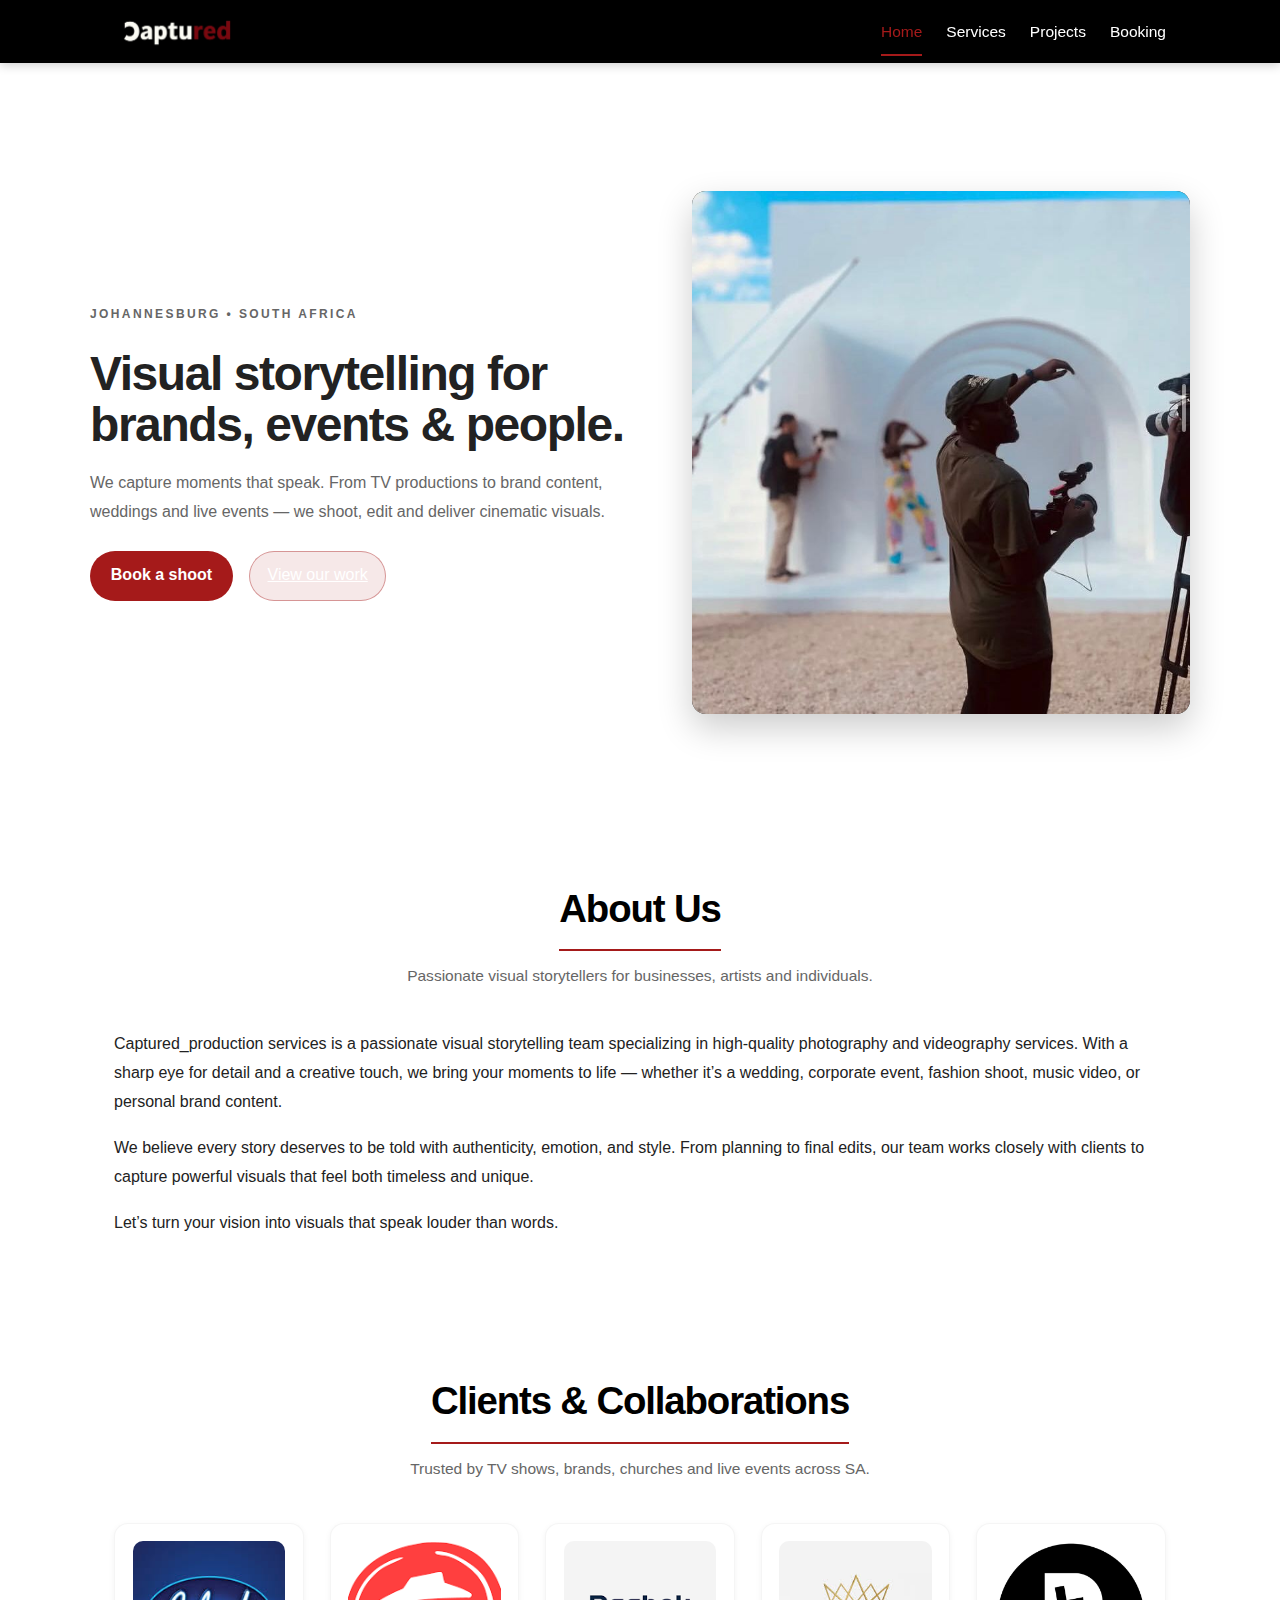
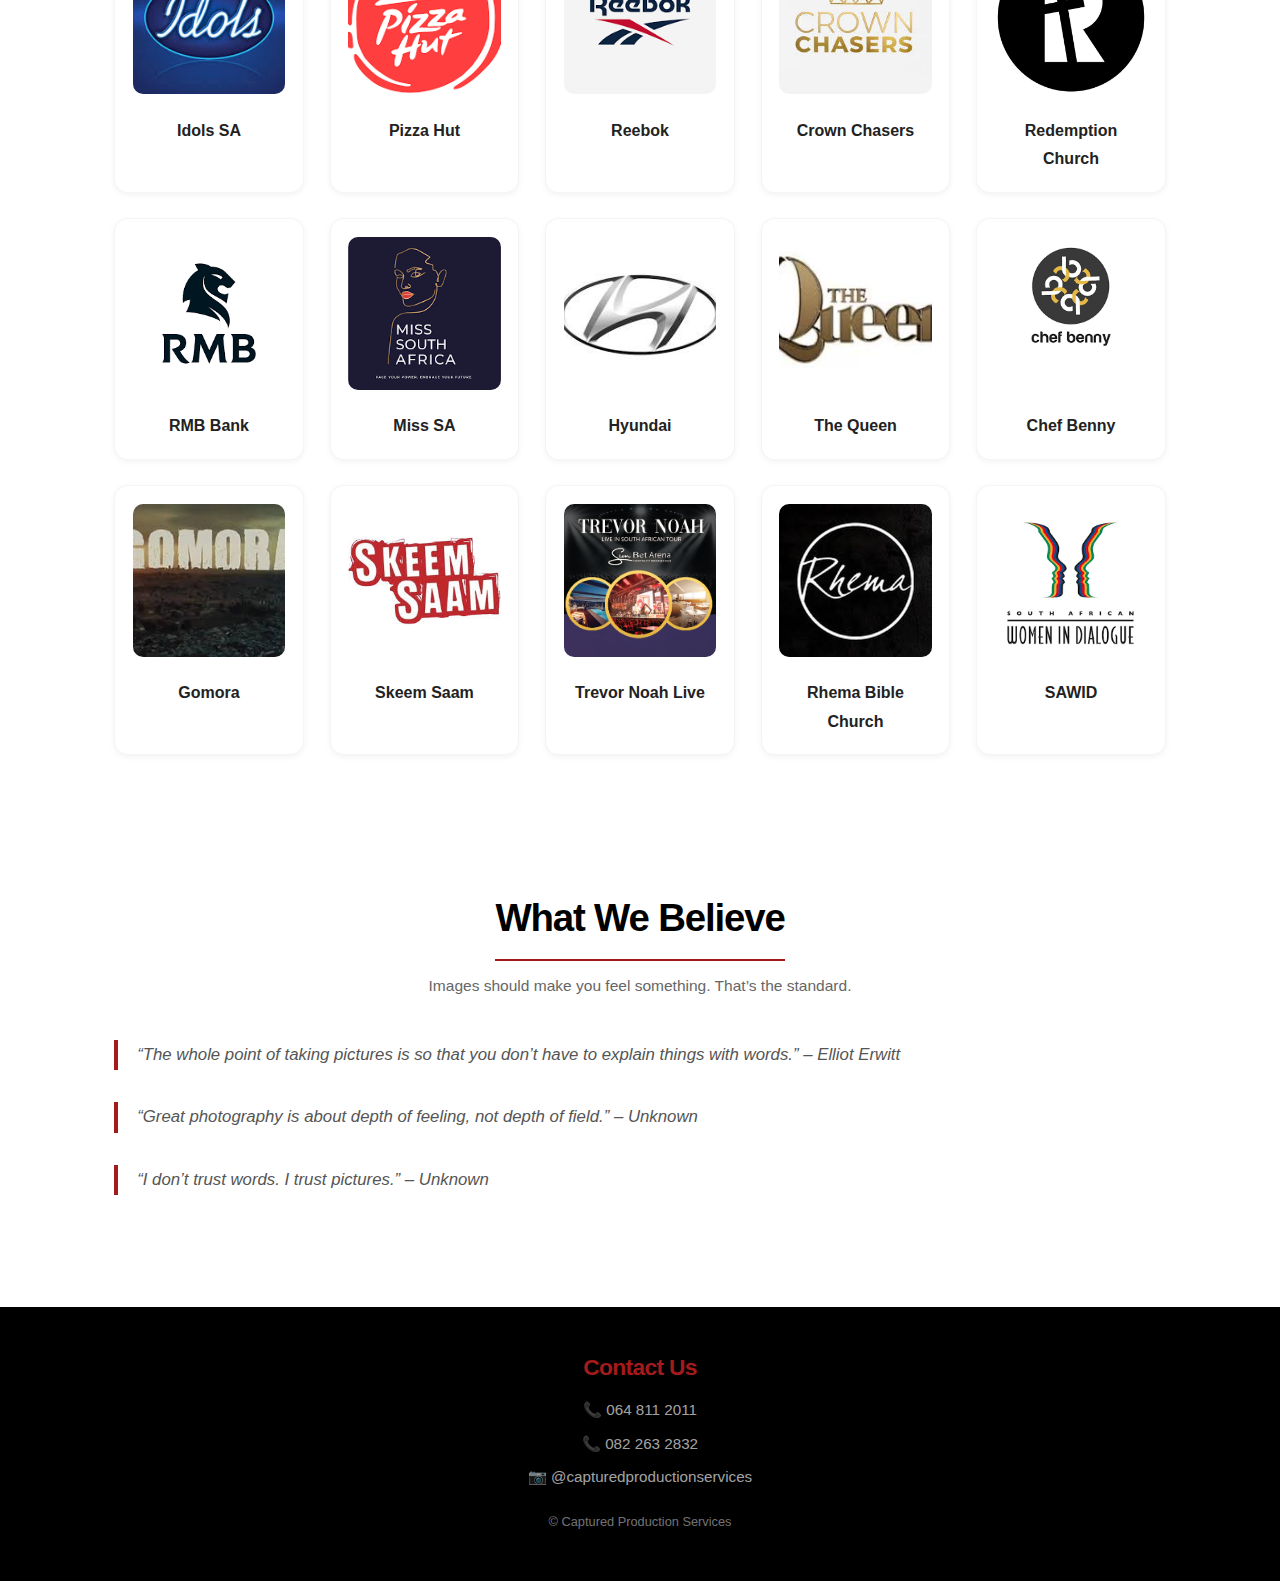
<file: index.html>
<!DOCTYPE html>
<html lang="en">
<head>
  <meta charset="UTF-8" />
  <meta name="viewport" content="width=device-width, initial-scale=1.0"/>
  <title>Captured Production Services | Visual Storytelling</title>
  <link rel="stylesheet" href="styles.css" />
</head>
<body>
  <!-- Header / Nav -->
  <header>
    <div class="container">
      <nav class="navbar">
        <a href="index.html" class="logo-link">
          <img src="logo.jpg" alt="Captured Production Services logo" class="logo">
        </a>

        <!-- mobile toggle (optional, you can add JS later) -->
        <div class="nav-toggle" id="navToggle">
          <span></span><span></span><span></span>
        </div>

        <ul class="nav-links" id="navLinks">
          <li><a href="index.html" class="active">Home</a></li>
          <li><a href="services.html">Services</a></li>
          <li><a href="projects.html">Projects</a></li>
          <li><a href="bookings.html">Booking</a></li>
        </ul>
      </nav>
    </div>
  </header>

  <!-- Hero -->
  <section class="hero">
    <div class="container hero">
      <div class="hero-content">
        <p class="hero-kicker">Johannesburg • South Africa</p>
        <h1>Visual storytelling for brands, events & people.</h1>
        <p>
          We capture moments that speak. From TV productions to brand content,
          weddings and live events — we shoot, edit and deliver cinematic visuals.
        </p>
        <div class="hero-actions">
          <a href="bookings.html" class="btn-primary">Book a shoot</a>
          <a href="projects.html" class="btn-outline">View our work</a>
        </div>
      </div>
      <div class="hero-media">
        <!-- use a strong still frame or short looping video -->
        <img src="BTS.jpg" alt="Behind the scenes of Captured Production Services">
      </div>
    </div>
  </section>

  <!-- About -->
  <section id="about">
    <div class="container">
      <div class="section-heading">
        <h2>About Us</h2>
        <p>Passionate visual storytellers for businesses, artists and individuals.</p>
      </div>
      <p>
        Captured_production services is a passionate visual storytelling team specializing in high-quality
        photography and videography services. With a sharp eye for detail and a creative touch, we bring your
        moments to life — whether it’s a wedding, corporate event, fashion shoot, music video, or personal brand content.
      </p>
      <p style="margin-top: 1.1rem;">
        We believe every story deserves to be told with authenticity, emotion, and style. From planning to final edits,
        our team works closely with clients to capture powerful visuals that feel both timeless and unique.
      </p>
      <p style="margin-top: 1.1rem;">
        Let’s turn your vision into visuals that speak louder than words.
      </p>
    </div>
  </section>

  <!-- Clients -->
  <section id="clients">
    <div class="container">
      <div class="section-heading">
        <h2>Clients & Collaborations</h2>
        <p>Trusted by TV shows, brands, churches and live events across SA.</p>
      </div>

      <div class="client-grid">
        <div class="client-card">
          <img src="idols.jpeg" alt="Idols SA logo">
          <p>Idols SA</p>
        </div>
        <div class="client-card">
          <img src="pizzahut.png" alt="Pizza Hut South Africa logo">
          <p>Pizza Hut</p>
        </div>
        <div class="client-card">
          <img src="reebok.png" alt="Reebok logo">
          <p>Reebok</p>
        </div>
        <div class="client-card">
          <img src="crownchasers.jpeg" alt="Crown Chasers show">
          <p>Crown Chasers</p>
        </div>
        <div class="client-card">
          <img src="redemption.jpg" alt="Redemption Church">
          <p>Redemption Church</p>
        </div>
        <div class="client-card">
          <img src="RMB.png" alt="RMB Bank">
          <p>RMB Bank</p>
        </div>
        <div class="client-card">
          <img src="misssa.png" alt="Miss South Africa">
          <p>Miss SA</p>
        </div>
        <div class="client-card">
          <img src="hyundai.jpeg" alt="Hyundai South Africa">
          <p>Hyundai</p>
        </div>
        <div class="client-card">
          <img src="TheQueen.jpeg" alt="The Queen">
          <p>The Queen</p>
        </div>
        <div class="client-card">
          <img src="chefbenny.png" alt="Chef Benny">
          <p>Chef Benny</p>
        </div>
        <div class="client-card">
          <img src="gomora.jpeg" alt="Gomora">
          <p>Gomora</p>
        </div>
        <div class="client-card">
          <img src="skeemsaam.jpeg" alt="Skeem Saam">
          <p>Skeem Saam</p>
        </div>
        <div class="client-card">
          <img src="trevor_noah_live.jpg" alt="Trevor Noah Live">
          <p>Trevor Noah Live</p>
        </div>
        <div class="client-card">
          <img src="rhema.jpeg" alt="Rhema Bible Church">
          <p>Rhema Bible Church</p>
        </div>
        <div class="client-card">
          <img src="sawid.png" alt="SAWID">
          <p>SAWID</p>
        </div>
      </div>
    </div>
  </section>

  <!-- Quotes / Belief -->
  <section id="quotes">
    <div class="container">
      <div class="section-heading">
        <h2>What We Believe</h2>
        <p>Images should make you feel something. That’s the standard.</p>
      </div>
      <blockquote>“The whole point of taking pictures is so that you don’t have to explain things with words.” – Elliot Erwitt</blockquote>
      <blockquote>“Great photography is about depth of feeling, not depth of field.” – Unknown</blockquote>
      <blockquote>“I don’t trust words. I trust pictures.” – Unknown</blockquote>
    </div>
  </section>

  <!-- Footer -->
  <footer>
    <div class="container">
      <h2>Contact Us</h2>
      <p>📞 064 811 2011</p>
      <p>📞 082 263 2832</p>
      <p>📷 @capturedproductionservices</p>
      <p style="margin-top: 1.2rem; font-size: 0.8rem; opacity: 0.7;">© Captured Production Services</p>
    </div>
  </footer>

  <!-- tiny JS for mobile nav (optional) -->
  <script>
    const navToggle = document.getElementById('navToggle');
    const navLinks = document.getElementById('navLinks');

    if (navToggle) {
      navToggle.addEventListener('click', () => {
        navLinks.classList.toggle('show');
      });
    }
  </script>
</body>
</html>
</file>
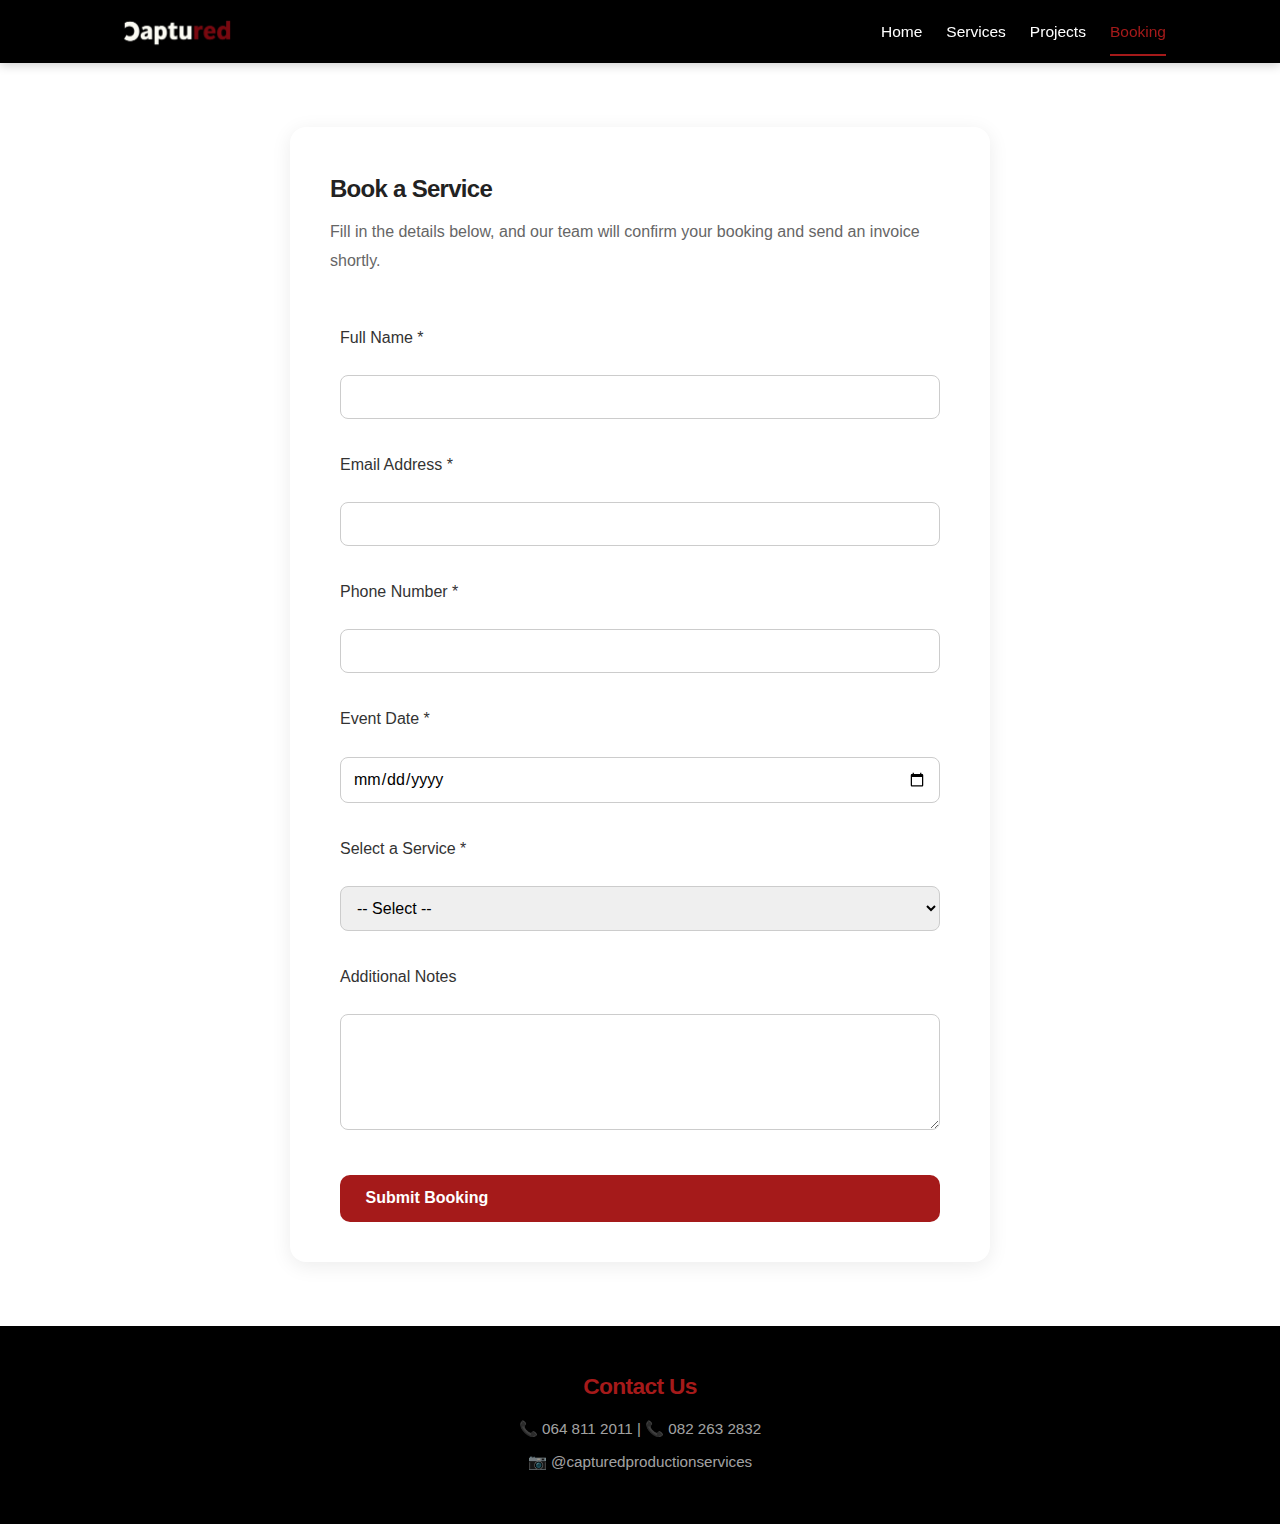
<file: bookings.html>
<!DOCTYPE html>
<html lang="en">
<head>
  <meta charset="UTF-8" />
  <meta name="viewport" content="width=device-width, initial-scale=1.0"/>
  <title>Book a Service | Captured Production Services</title>
  <link rel="stylesheet" href="styles.css" />
  <style>
    /* Booking form enhancements */
    #booking {
      max-width: 700px;
      margin: 4rem auto;
      background: #fff;
      padding: 2.5rem;
      border-radius: 16px;
      box-shadow: 0 4px 20px rgba(0,0,0,0.08);
    }

    #booking h2 {
      margin-bottom: 0.5rem;
    }

    #booking p {
      color: #666;
      margin-bottom: 1.5rem;
    }

    form label {
      display: block;
      margin-top: 1rem;
      font-weight: 500;
      color: #333;
    }

    form input, form select, form textarea {
      width: 100%;
      padding: 0.75rem;
      margin-top: 0.4rem;
      border: 1px solid #ccc;
      border-radius: 8px;
      font-size: 1rem;
      font-family: inherit;
      transition: border 0.2s, box-shadow 0.2s;
    }

    form input:focus, form select:focus, form textarea:focus {
      border-color: #a51a1a;
      outline: none;
      box-shadow: 0 0 0 2px rgba(165,26,26,0.2);
    }

    form button {
      margin-top: 1.8rem;
      background: #a51a1a;
      color: white;
      font-size: 1rem;
      font-weight: 600;
      border: none;
      border-radius: 10px;
      padding: 0.9rem 1.6rem;
      cursor: pointer;
      transition: background 0.2s, transform 0.1s;
    }

    form button:hover {
      background: #8f1616;
    }

    .success-message {
      display: none;
      text-align: center;
      margin-top: 1.5rem;
      background: #f0fff4;
      color: #1b5e20;
      border: 1px solid #c8e6c9;
      padding: 1rem;
      border-radius: 8px;
    }

    @media (max-width: 600px) {
      #booking {
        padding: 1.5rem;
        margin: 2rem 1rem;
      }
    }
  </style>
</head>
<body>
  <!-- Header -->
  <header>
    <div class="container">
      <nav class="navbar">
        <a href="index.html" class="logo-link">
          <img src="logo.jpg" alt="Captured Production logo" class="logo">
        </a>
        <ul class="nav-links">
          <li><a href="index.html">Home</a></li>
          <li><a href="services.html">Services</a></li>
          <li><a href="projects.html">Projects</a></li>
          <li><a href="bookings.html" class="active">Booking</a></li>
        </ul>
      </nav>
    </div>
  </header>

  <!-- Booking Form -->
  <section id="booking">
    <h2>Book a Service</h2>
    <p>Fill in the details below, and our team will confirm your booking and send an invoice shortly.</p>

    <form id="bookingForm" onsubmit="return submitBooking();">
      <label for="name">Full Name *</label>
      <input type="text" id="name" name="name" required />

      <label for="email">Email Address *</label>
      <input type="email" id="email" name="email" required />

      <label for="phone">Phone Number *</label>
      <input type="tel" id="phone" name="phone" required />

      <label for="event-date">Event Date *</label>
      <input type="date" id="event-date" name="event-date" required />

      <label for="service">Select a Service *</label>
      <select id="service" name="service" required>
        <option value="">-- Select --</option>
        <option>Wedding Photography</option>
        <option>Event Coverage</option>
        <option>Portrait Session</option>
        <option>Music Video</option>
        <option>Drone Footage</option>
        <option>Corporate Video</option>
        <option>Social Media Content</option>
        <option>Other</option>
      </select>

      <label for="message">Additional Notes</label>
      <textarea id="message" name="message" rows="5"></textarea>

      <button type="submit">Submit Booking</button>
      <div class="success-message" id="successMessage">
        ✅ Thank you for your booking! We’ll contact you soon to confirm details.
      </div>
    </form>
  </section>

  <footer>
    <div class="container">
      <h2>Contact Us</h2>
      <p>📞 064 811 2011 | 📞 082 263 2832</p>
      <p>📷 @capturedproductionservices</p>
    </div>
  </footer>

  <script>
    function submitBooking() {
      const form = document.getElementById("bookingForm");
      const message = document.getElementById("successMessage");
      form.reset();
      message.style.display = "block";
      setTimeout(() => (message.style.display = "none"), 5000);
      return false;
    }
  </script>
</body>
</html>
</file>
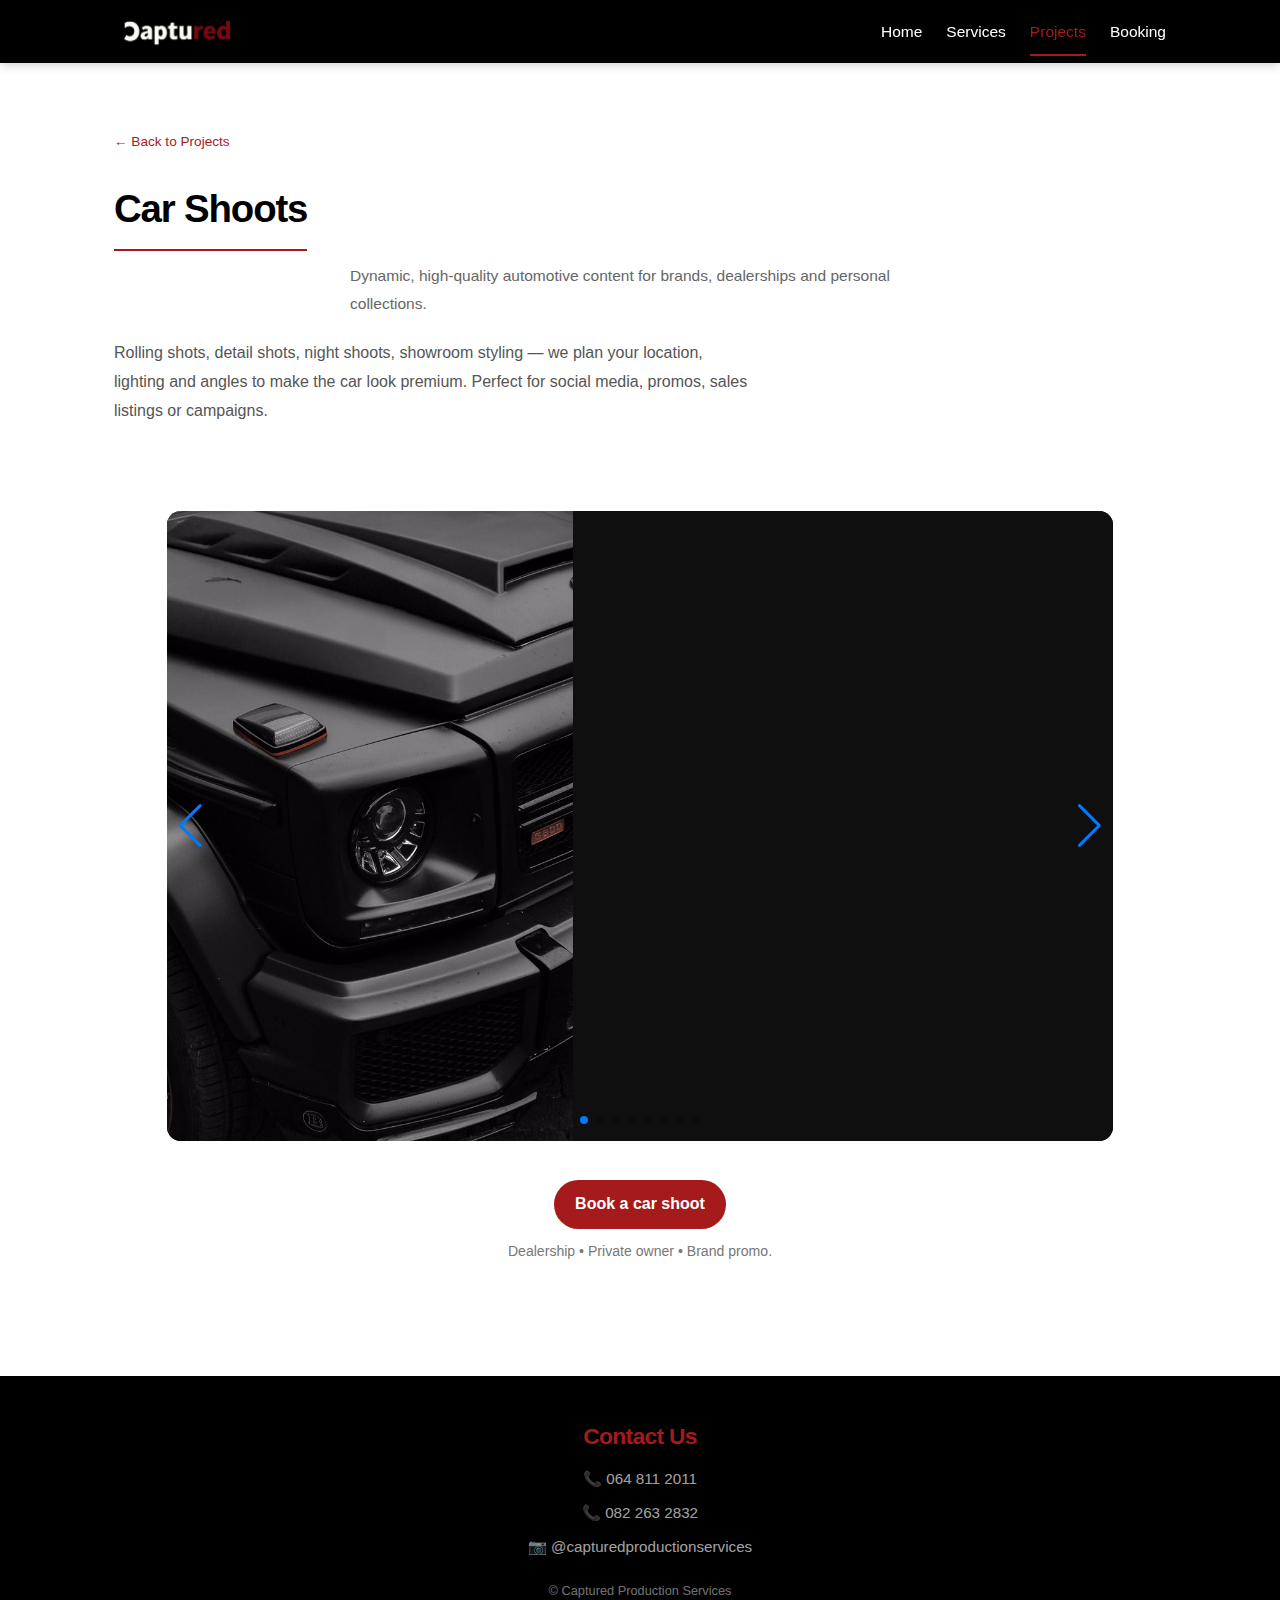
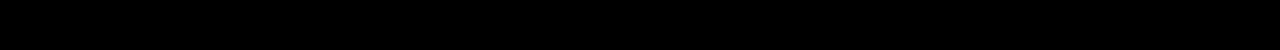
<file: carshoot.html>
<!DOCTYPE html>
<html lang="en">
<head>
  <meta charset="UTF-8" />
  <meta name="viewport" content="width=device-width, initial-scale=1.0"/>
  <title>Car Shoots | Captured Production Services</title>
  <link rel="stylesheet" href="styles.css" />
  <link rel="stylesheet" href="https://cdn.jsdelivr.net/npm/swiper@11/swiper-bundle.min.css"/>
</head>
<body>
  <!-- Header -->
  <header>
    <div class="container">
      <nav class="navbar">
        <a href="index.html" class="logo-link">
          <img src="logo.jpg" alt="Captured Production Services logo" class="logo">
        </a>
        <div class="nav-toggle" id="navToggle">
          <span></span><span></span><span></span>
        </div>
        <ul class="nav-links" id="navLinks">
          <li><a href="index.html">Home</a></li>
          <li><a href="services.html">Services</a></li>
          <li><a href="projects.html" class="active">Projects</a></li>
          <li><a href="bookings.html">Booking</a></li>
        </ul>
      </nav>
    </div>
  </header>

  <!-- Page intro -->
  <section style="padding-bottom: 2rem;">
    <div class="container">
      <a href="projects.html" style="color: #a51a1a; font-weight: 500; font-size: 0.85rem; text-decoration: none; display: inline-block; margin-bottom: 1.2rem;">← Back to Projects</a>
      <div class="section-heading" style="text-align: left; margin-bottom: 1.3rem;">
        <h2>Car Shoots</h2>
        <p>Dynamic, high-quality automotive content for brands, dealerships and personal collections.</p>
      </div>
      <p style="max-width: 640px; color: #555; margin-bottom: 1.5rem;">
        Rolling shots, detail shots, night shoots, showroom styling — we plan your location, lighting and angles to make the car look premium.
        Perfect for social media, promos, sales listings or campaigns.
      </p>
    </div>
  </section>

  <!-- Gallery -->
  <section style="padding-top: 0;">
    <div class="container">
      <div class="swiper" style="background: #000; border-radius: 14px;">
        <div class="swiper-wrapper">
          <div class="swiper-slide"><img src="carshoot1.jpg" alt="Automotive shoot — parked performance car"></div>
          <div class="swiper-slide"><img src="carshoot2.jpg" alt="Automotive shoot — rolling shot on road"></div>
          <div class="swiper-slide"><img src="carshoot3.jpg" alt="Automotive shoot — interior / detail"></div>
          <div class="swiper-slide"><img src="carshoot4.jpg" alt="Automotive shoot — low angle hero image"></div>
          <div class="swiper-slide"><img src="carshoot5.jpg" alt="Automotive shoot — sunset lighting"></div>
          <div class="swiper-slide"><img src="carshoot6.jpg" alt="Automotive shoot — urban background"></div>
          <div class="swiper-slide"><img src="carshoot7.jpg" alt="Automotive shoot — night shot with lights"></div>
          <div class="swiper-slide"><img src="carshoot8.jpg" alt="Automotive shoot — detail close-up"></div>
        </div>

        <!-- pagination + nav -->
        <div class="swiper-pagination"></div>
        <div class="swiper-button-prev"></div>
        <div class="swiper-button-next"></div>
      </div>

      <!-- CTA -->
      <div style="text-align: center; margin-top: 2.4rem;">
        <a href="bookings.html" class="btn-primary">Book a car shoot</a>
        <p style="margin-top: 0.6rem; color: #777; font-size: 0.88rem;">Dealership • Private owner • Brand promo.</p>
      </div>
    </div>
  </section>

  <!-- Footer -->
  <footer>
    <div class="container">
      <h2>Contact Us</h2>
      <p>📞 064 811 2011</p>
      <p>📞 082 263 2832</p>
      <p>📷 @capturedproductionservices</p>
      <p style="margin-top: 1.2rem; font-size: 0.8rem; opacity: 0.7;">© Captured Production Services</p>
    </div>
  </footer>

  <!-- Swiper -->
  <script src="https://cdn.jsdelivr.net/npm/swiper@11/swiper-bundle.min.js"></script>
  <script>
    const swiper = new Swiper(".swiper", {
      loop: true,
      grabCursor: true,
      spaceBetween: 20,
      centeredSlides: true,
      autoplay: {
        delay: 3000,
        disableOnInteraction: false,
      },
      pagination: {
        el: ".swiper-pagination",
        clickable: true,
      },
      navigation: {
        nextEl: ".swiper-button-next",
        prevEl: ".swiper-button-prev",
      },
    });

    // mobile nav
    const navToggle = document.getElementById('navToggle');
    const navLinks = document.getElementById('navLinks');
    if (navToggle) {
      navToggle.addEventListener('click', () => {
        navLinks.classList.toggle('show');
      });
    }
  </script>
</body>
</html>
</file>
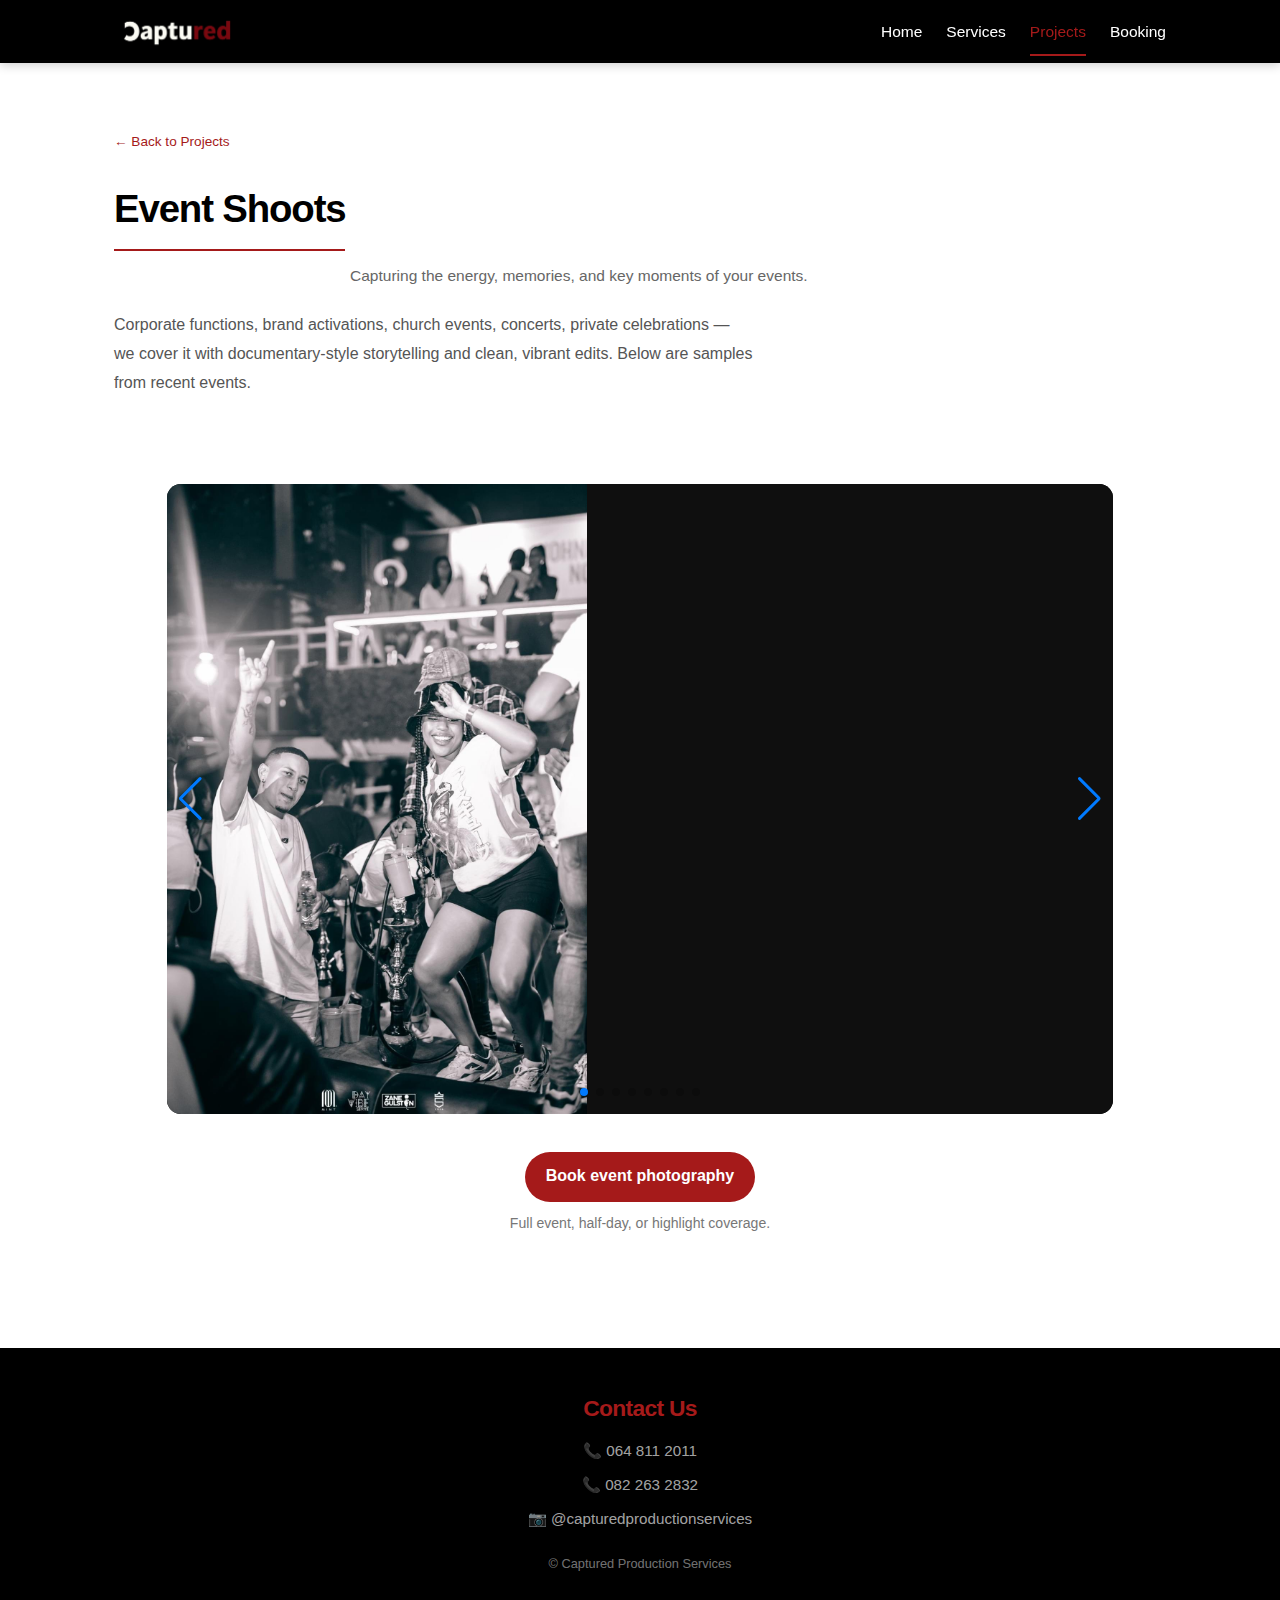
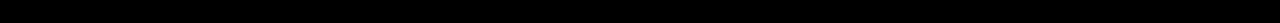
<file: eventshoot.html>
<!DOCTYPE html>
<html lang="en">
<head>
  <meta charset="UTF-8" />
  <meta name="viewport" content="width=device-width, initial-scale=1.0"/>
  <title>Event Shoots | Captured Production Services</title>
  <link rel="stylesheet" href="styles.css" />
  <link rel="stylesheet" href="https://cdn.jsdelivr.net/npm/swiper@11/swiper-bundle.min.css"/>
</head>
<body>
  <!-- Header -->
  <header>
    <div class="container">
      <nav class="navbar">
        <a href="index.html" class="logo-link">
          <img src="logo.jpg" alt="Captured Production Services logo" class="logo">
        </a>
        <div class="nav-toggle" id="navToggle">
          <span></span><span></span><span></span>
        </div>
        <ul class="nav-links" id="navLinks">
          <li><a href="index.html">Home</a></li>
          <li><a href="services.html">Services</a></li>
          <li><a href="projects.html" class="active">Projects</a></li>
          <li><a href="bookings.html">Booking</a></li>
        </ul>
      </nav>
    </div>
  </header>

  <!-- Page intro -->
  <section style="padding-bottom: 2rem;">
    <div class="container">
      <a href="projects.html" style="color: #a51a1a; font-weight: 500; font-size: 0.85rem; text-decoration: none; display: inline-block; margin-bottom: 1.2rem;">← Back to Projects</a>
      <div class="section-heading" style="text-align: left; margin-bottom: 1.3rem;">
        <h2>Event Shoots</h2>
        <p>Capturing the energy, memories, and key moments of your events.</p>
      </div>
      <p style="max-width: 640px; color: #555; margin-bottom: 1.5rem;">
        Corporate functions, brand activations, church events, concerts, private celebrations — we cover it with
        documentary-style storytelling and clean, vibrant edits. Below are samples from recent events.
      </p>
    </div>
  </section>

  <!-- Image slider -->
  <section style="padding-top: 0;">
    <div class="container">
      <div class="swiper" style="background: #000; border-radius: 14px;">
        <div class="swiper-wrapper">
          <div class="swiper-slide"><img src="eventshoot1.jpg" alt="Event shoot — live moment 1"></div>
          <div class="swiper-slide"><img src="eventshoot2.jpg" alt="Event shoot — live moment 2"></div>
          <div class="swiper-slide"><img src="eventshoot3.jpg" alt="Event shoot — audience and stage"></div>
          <div class="swiper-slide"><img src="eventshoot4.jpg" alt="Event shoot — speaker on stage"></div>
          <div class="swiper-slide"><img src="eventshoot5.jpg" alt="Event shoot — performance"></div>
          <div class="swiper-slide"><img src="eventshoot6.jpg" alt="Event shoot — crowd reaction"></div>
          <div class="swiper-slide"><img src="eventshoot7.jpg" alt="Event shoot — detail shot"></div>
          <div class="swiper-slide"><img src="eventshoot8.jpg" alt="Event shoot — host and guests"></div>
        </div>

        <!-- pagination + nav -->
        <div class="swiper-pagination"></div>
        <div class="swiper-button-prev"></div>
        <div class="swiper-button-next"></div>
      </div>

      <!-- CTA -->
      <div style="text-align: center; margin-top: 2.4rem;">
        <a href="bookings.html" class="btn-primary">Book event photography</a>
        <p style="margin-top: 0.6rem; color: #777; font-size: 0.88rem;">Full event, half-day, or highlight coverage.</p>
      </div>
    </div>
  </section>

  <!-- Footer -->
  <footer>
    <div class="container">
      <h2>Contact Us</h2>
      <p>📞 064 811 2011</p>
      <p>📞 082 263 2832</p>
      <p>📷 @capturedproductionservices</p>
      <p style="margin-top: 1.2rem; font-size: 0.8rem; opacity: 0.7;">© Captured Production Services</p>
    </div>
  </footer>

  <!-- Swiper -->
  <script src="https://cdn.jsdelivr.net/npm/swiper@11/swiper-bundle.min.js"></script>
  <script>
    const swiper = new Swiper(".swiper", {
      loop: true,
      grabCursor: true,
      spaceBetween: 20,
      centeredSlides: true,
      autoplay: {
        delay: 3000,
        disableOnInteraction: false,
      },
      pagination: {
        el: ".swiper-pagination",
        clickable: true,
      },
      navigation: {
        nextEl: ".swiper-button-next",
        prevEl: ".swiper-button-prev",
      },
    });

    // mobile nav
    const navToggle = document.getElementById('navToggle');
    const navLinks = document.getElementById('navLinks');
    if (navToggle) {
      navToggle.addEventListener('click', () => {
        navLinks.classList.toggle('show');
      });
    }
  </script>
</body>
</html>
</file>
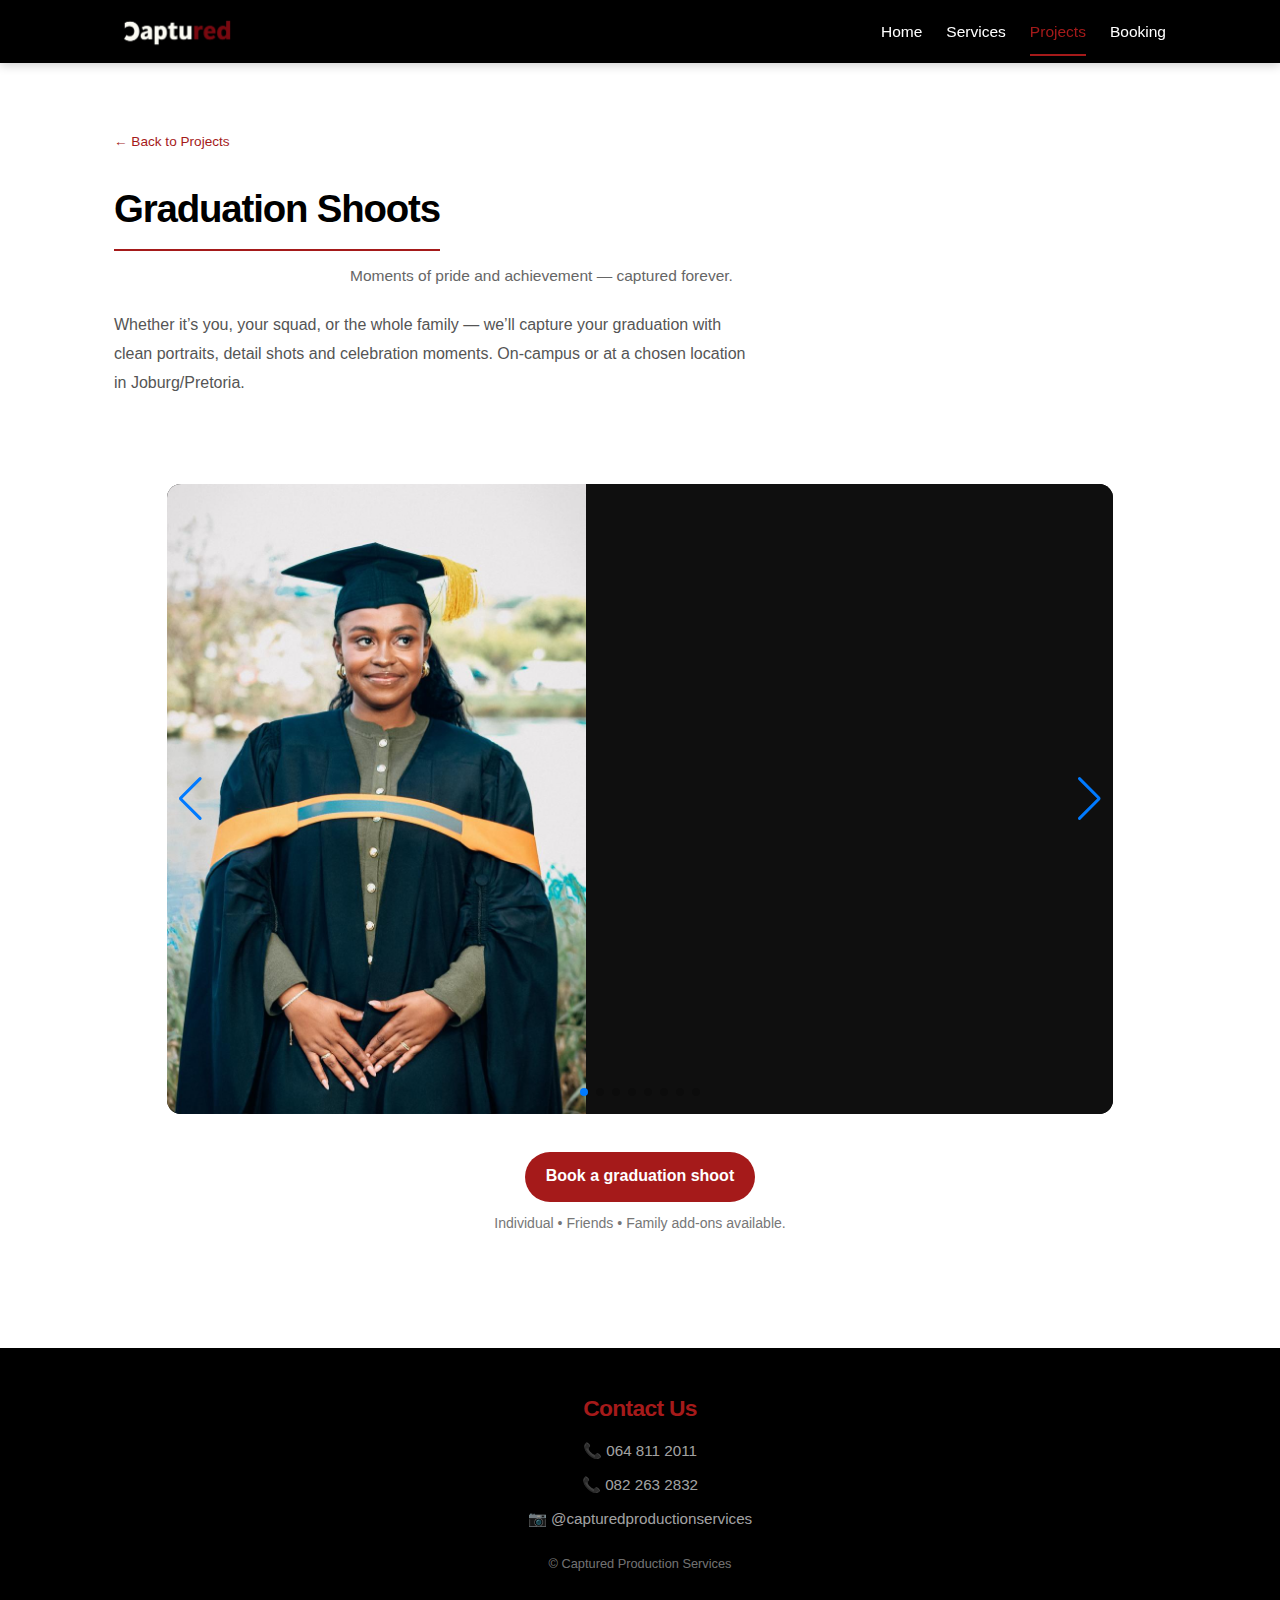
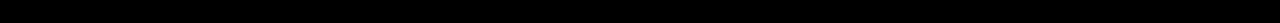
<file: graduations.html>
<!DOCTYPE html>
<html lang="en">
<head>
  <meta charset="UTF-8" />
  <meta name="viewport" content="width=device-width, initial-scale=1.0"/>
  <title>Graduation Shoots | Captured Production Services</title>
  <link rel="stylesheet" href="styles.css" />
  <link rel="stylesheet" href="https://cdn.jsdelivr.net/npm/swiper@11/swiper-bundle.min.css"/>
</head>
<body>
  <!-- Header -->
  <header>
    <div class="container">
      <nav class="navbar">
        <a href="index.html" class="logo-link">
          <img src="logo.jpg" alt="Captured Production Services logo" class="logo">
        </a>
        <div class="nav-toggle" id="navToggle">
          <span></span><span></span><span></span>
        </div>
        <ul class="nav-links" id="navLinks">
          <li><a href="index.html">Home</a></li>
          <li><a href="services.html">Services</a></li>
          <li><a href="projects.html" class="active">Projects</a></li>
          <li><a href="bookings.html">Booking</a></li>
        </ul>
      </nav>
    </div>
  </header>

  <!-- Page intro -->
  <section style="padding-bottom: 2rem;">
    <div class="container">
      <a href="projects.html" style="color: #a51a1a; font-weight: 500; font-size: 0.85rem; text-decoration: none; display: inline-block; margin-bottom: 1.2rem;">← Back to Projects</a>
      <div class="section-heading" style="text-align: left; margin-bottom: 1.3rem;">
        <h2>Graduation Shoots</h2>
        <p>Moments of pride and achievement — captured forever.</p>
      </div>
      <p style="max-width: 640px; color: #555; margin-bottom: 1.5rem;">
        Whether it’s you, your squad, or the whole family — we’ll capture your graduation with clean portraits,
        detail shots and celebration moments. On-campus or at a chosen location in Joburg/Pretoria.
      </p>
    </div>
  </section>

  <!-- Swiper Gallery -->
  <section style="padding-top: 0;">
    <div class="container">
      <div class="swiper" style="background: #000; border-radius: 14px;">
        <div class="swiper-wrapper">
          <div class="swiper-slide"><img src="grad1.jpg" alt="Graduate portrait 1"></div>
          <div class="swiper-slide"><img src="grad2.jpg" alt="Graduate portrait 2"></div>
          <div class="swiper-slide"><img src="grad3.jpg" alt="Graduate portrait 3"></div>
          <div class="swiper-slide"><img src="grad4.jpg" alt="Graduate portrait 4"></div>
          <div class="swiper-slide"><img src="grad5.jpg" alt="Graduate portrait 5"></div>
          <div class="swiper-slide"><img src="grad6.jpg" alt="Graduate portrait 6"></div>
          <div class="swiper-slide"><img src="grad7.jpg" alt="Graduate portrait 7"></div>
          <div class="swiper-slide"><img src="grad8.jpg" alt="Graduate portrait 8"></div>
        </div>

        <!-- pagination + nav -->
        <div class="swiper-pagination"></div>
        <div class="swiper-button-prev"></div>
        <div class="swiper-button-next"></div>
      </div>

      <!-- CTA -->
      <div style="text-align: center; margin-top: 2.4rem;">
        <a href="bookings.html" class="btn-primary">Book a graduation shoot</a>
        <p style="margin-top: 0.6rem; color: #777; font-size: 0.88rem;">Individual • Friends • Family add-ons available.</p>
      </div>
    </div>
  </section>

  <!-- Footer -->
  <footer>
    <div class="container">
      <h2>Contact Us</h2>
      <p>📞 064 811 2011</p>
      <p>📞 082 263 2832</p>
      <p>📷 @capturedproductionservices</p>
      <p style="margin-top: 1.2rem; font-size: 0.8rem; opacity: 0.7;">© Captured Production Services</p>
    </div>
  </footer>

  <!-- Swiper -->
  <script src="https://cdn.jsdelivr.net/npm/swiper@11/swiper-bundle.min.js"></script>
  <script>
    const swiper = new Swiper(".swiper", {
      loop: true,
      grabCursor: true,
      spaceBetween: 20,
      centeredSlides: true,
      autoplay: {
        delay: 3000,
        disableOnInteraction: false,
      },
      pagination: {
        el: ".swiper-pagination",
        clickable: true,
      },
      navigation: {
        nextEl: ".swiper-button-next",
        prevEl: ".swiper-button-prev",
      },
    });

    // mobile nav
    const navToggle = document.getElementById('navToggle');
    const navLinks = document.getElementById('navLinks');
    if (navToggle) {
      navToggle.addEventListener('click', () => {
        navLinks.classList.toggle('show');
      });
    }
  </script>
</body>
</html>
</file>
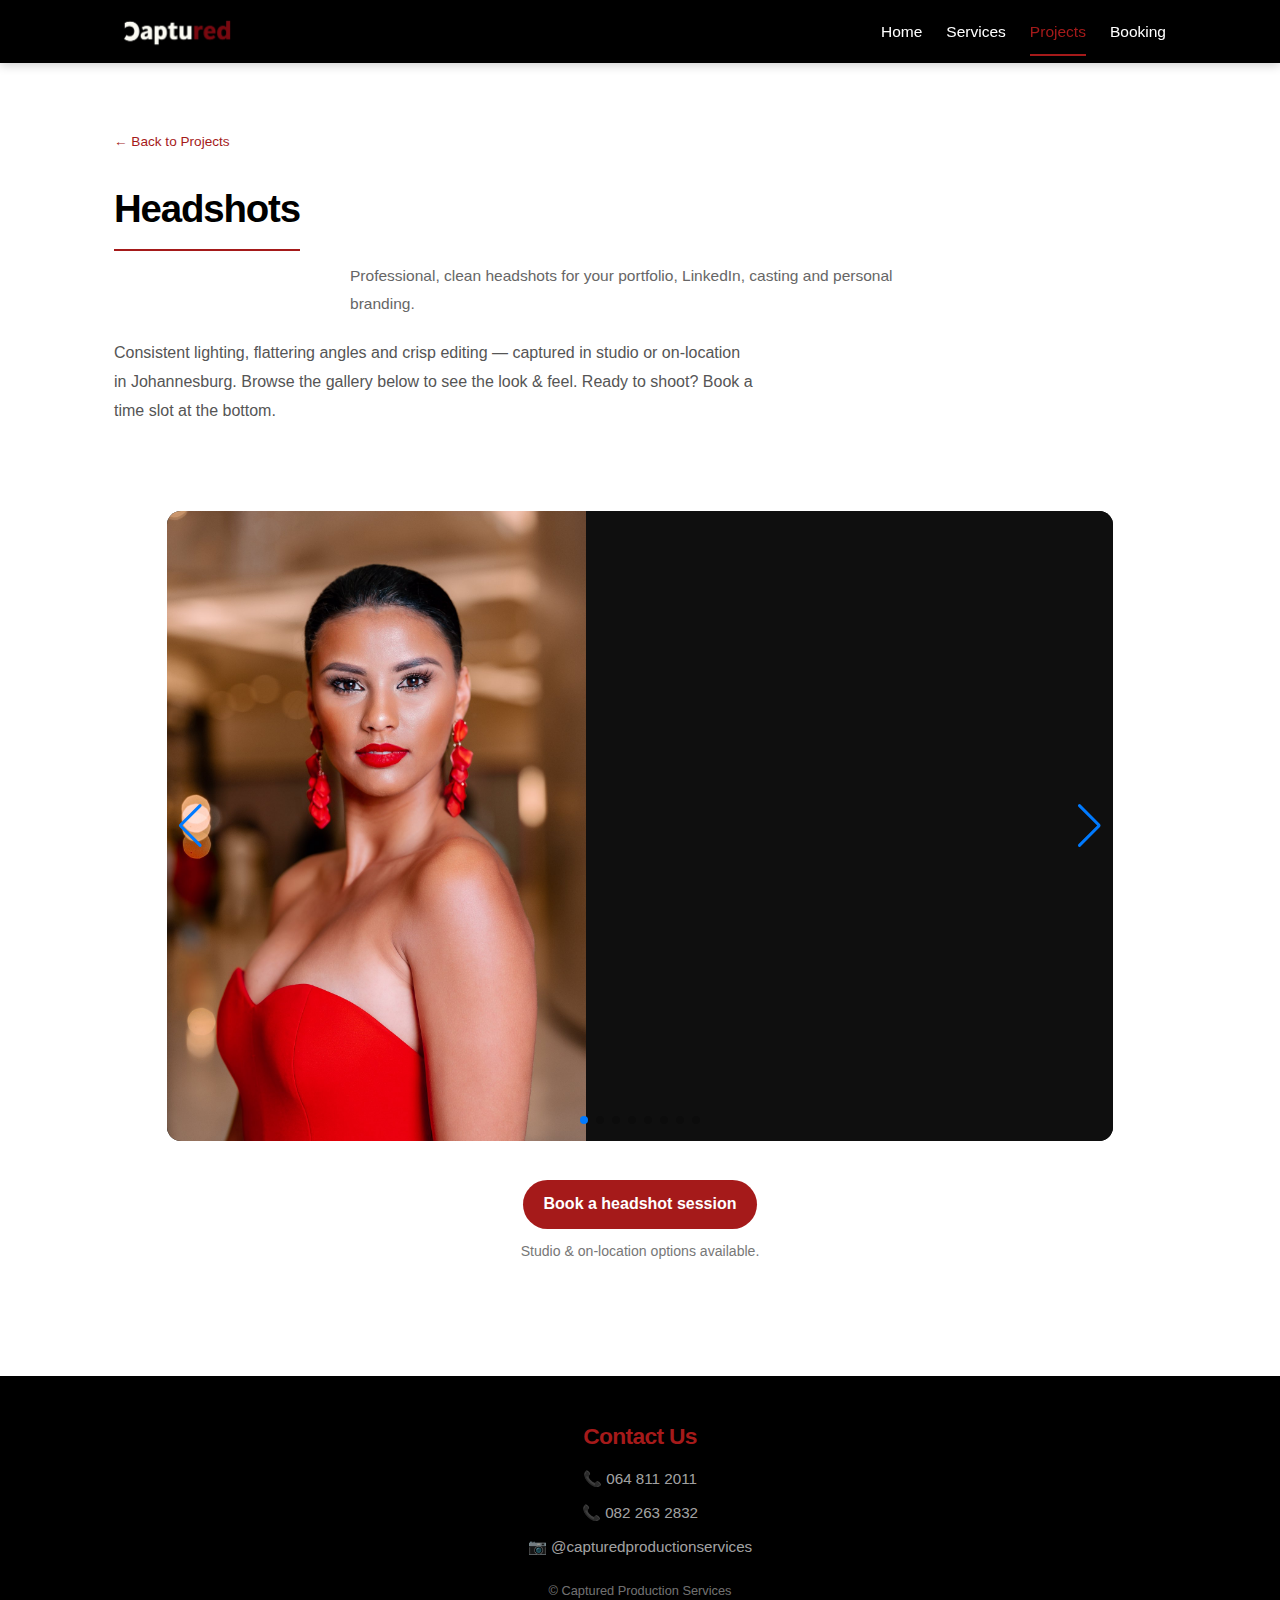
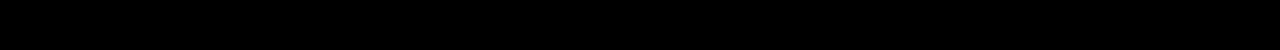
<file: headshots.html>
<!DOCTYPE html>
<html lang="en">
<head>
  <meta charset="UTF-8" />
  <meta name="viewport" content="width=device-width, initial-scale=1.0"/>
  <title>Headshots | Captured Production Services</title>
  <link rel="stylesheet" href="styles.css" />
  <link rel="stylesheet" href="https://cdn.jsdelivr.net/npm/swiper@11/swiper-bundle.min.css"/>
</head>
<body>
  <!-- Header -->
  <header>
    <div class="container">
      <nav class="navbar">
        <a href="index.html" class="logo-link">
          <img src="logo.jpg" alt="Captured Production Services logo" class="logo">
        </a>
        <div class="nav-toggle" id="navToggle">
          <span></span><span></span><span></span>
        </div>
        <ul class="nav-links" id="navLinks">
          <li><a href="index.html">Home</a></li>
          <li><a href="services.html">Services</a></li>
          <li><a href="projects.html" class="active">Projects</a></li>
          <li><a href="bookings.html">Booking</a></li>
        </ul>
      </nav>
    </div>
  </header>

  <!-- Page intro -->
  <section style="padding-bottom: 2rem;">
    <div class="container">
      <a href="projects.html" style="color: #a51a1a; font-weight: 500; font-size: 0.85rem; text-decoration: none; display: inline-block; margin-bottom: 1.2rem;">← Back to Projects</a>
      <div class="section-heading" style="text-align: left; margin-bottom: 1.3rem;">
        <h2>Headshots</h2>
        <p>Professional, clean headshots for your portfolio, LinkedIn, casting and personal branding.</p>
      </div>
      <p style="max-width: 640px; color: #555; margin-bottom: 1.5rem;">
        Consistent lighting, flattering angles and crisp editing — captured in studio or on-location in Johannesburg.
        Browse the gallery below to see the look & feel. Ready to shoot? Book a time slot at the bottom.
      </p>
    </div>
  </section>

  <!-- Gallery -->
  <section style="padding-top: 0;">
    <div class="container">
      <div class="swiper" style="background: #000; border-radius: 14px;">
        <div class="swiper-wrapper">
          <div class="swiper-slide"><img src="headshot1.jpg" alt="Professional headshot 1"></div>
          <div class="swiper-slide"><img src="headshot2.jpg" alt="Professional headshot 2"></div>
          <div class="swiper-slide"><img src="headshot3.jpg" alt="Professional headshot 3"></div>
          <div class="swiper-slide"><img src="headshot4.jpg" alt="Professional headshot 4"></div>
          <div class="swiper-slide"><img src="headshot5.jpg" alt="Professional headshot 5"></div>
          <div class="swiper-slide"><img src="headshot6.jpg" alt="Professional headshot 6"></div>
          <div class="swiper-slide"><img src="headshot7.jpg" alt="Professional headshot 7"></div>
          <div class="swiper-slide"><img src="headshot8.jpg" alt="Professional headshot 8"></div>
        </div>

        <!-- pagination + nav -->
        <div class="swiper-pagination"></div>
        <div class="swiper-button-prev"></div>
        <div class="swiper-button-next"></div>
      </div>

      <!-- CTA -->
      <div style="text-align: center; margin-top: 2.4rem;">
        <a href="bookings.html" class="btn-primary">Book a headshot session</a>
        <p style="margin-top: 0.6rem; color: #777; font-size: 0.88rem;">Studio & on-location options available.</p>
      </div>
    </div>
  </section>

  <!-- Footer (optional, reuse from index) -->
  <footer>
    <div class="container">
      <h2>Contact Us</h2>
      <p>📞 064 811 2011</p>
      <p>📞 082 263 2832</p>
      <p>📷 @capturedproductionservices</p>
      <p style="margin-top: 1.2rem; font-size: 0.8rem; opacity: 0.7;">© Captured Production Services</p>
    </div>
  </footer>

  <!-- Swiper -->
  <script src="https://cdn.jsdelivr.net/npm/swiper@11/swiper-bundle.min.js"></script>
  <script>
    const swiper = new Swiper(".swiper", {
      loop: true,
      grabCursor: true,
      spaceBetween: 20,
      centeredSlides: true,
      autoplay: {
        delay: 3000,
        disableOnInteraction: false,
      },
      pagination: {
        el: ".swiper-pagination",
        clickable: true,
      },
      navigation: {
        nextEl: ".swiper-button-next",
        prevEl: ".swiper-button-prev",
      },
    });

    // mobile nav
    const navToggle = document.getElementById('navToggle');
    const navLinks = document.getElementById('navLinks');
    if (navToggle) {
      navToggle.addEventListener('click', () => {
        navLinks.classList.toggle('show');
      });
    }
  </script>
</body>
</html>
</file>
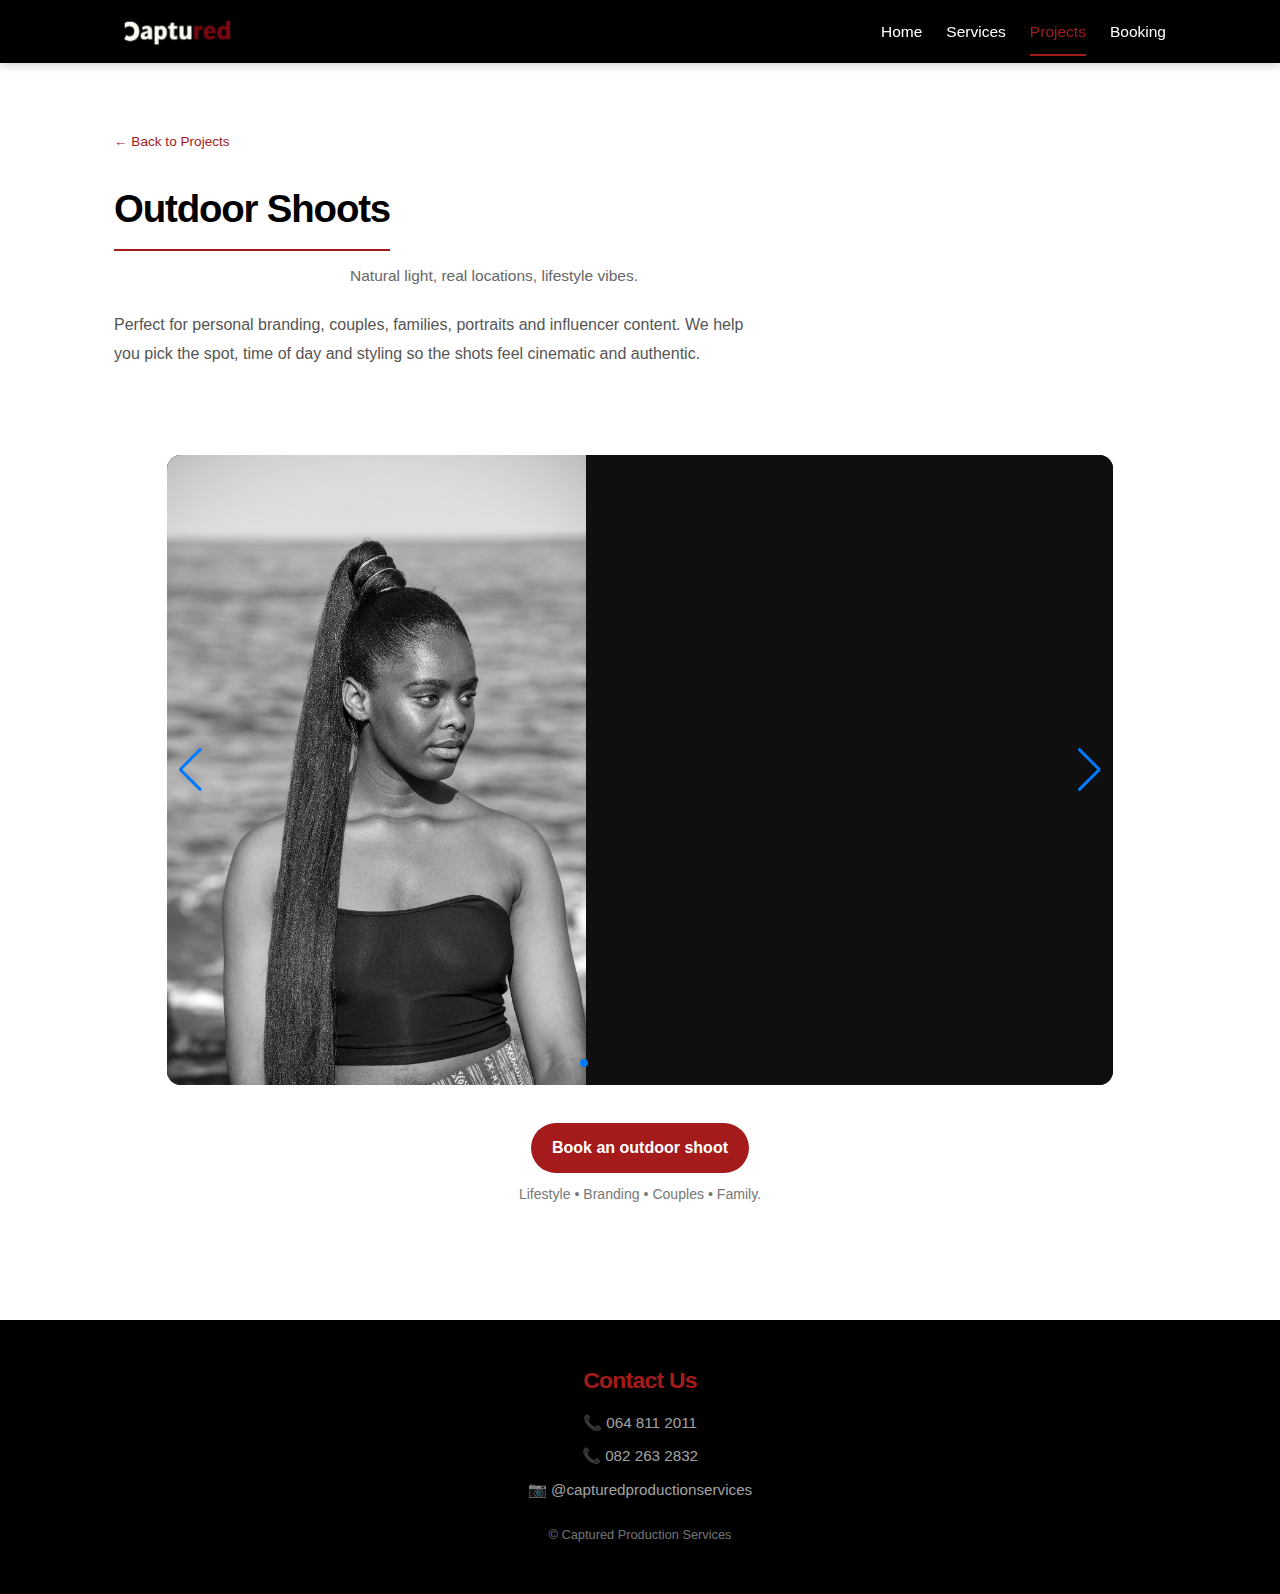
<file: outdoor.html>
<!DOCTYPE html>
<html lang="en">
<head>
  <meta charset="UTF-8" />
  <meta name="viewport" content="width=device-width, initial-scale=1.0"/>
  <title>Outdoor Shoots | Captured Production Services</title>
  <link rel="stylesheet" href="styles.css" />
  <link rel="stylesheet" href="https://cdn.jsdelivr.net/npm/swiper@11/swiper-bundle.min.css"/>
</head>
<body>
  <!-- Header -->
  <header>
    <div class="container">
      <nav class="navbar">
        <a href="index.html" class="logo-link">
          <img src="logo.jpg" alt="Captured Production Services logo" class="logo">
        </a>
        <div class="nav-toggle" id="navToggle">
          <span></span><span></span><span></span>
        </div>
        <ul class="nav-links" id="navLinks">
          <li><a href="index.html">Home</a></li>
          <li><a href="services.html">Services</a></li>
          <li><a href="projects.html" class="active">Projects</a></li>
          <li><a href="bookings.html">Booking</a></li>
        </ul>
      </nav>
    </div>
  </header>

  <!-- Page intro -->
  <section style="padding-bottom: 2rem;">
    <div class="container">
      <a href="projects.html" style="color: #a51a1a; font-weight: 500; font-size: 0.85rem; text-decoration: none; display: inline-block; margin-bottom: 1.2rem;">← Back to Projects</a>
      <div class="section-heading" style="text-align: left; margin-bottom: 1.3rem;">
        <h2>Outdoor Shoots</h2>
        <p>Natural light, real locations, lifestyle vibes.</p>
      </div>
      <p style="max-width: 640px; color: #555; margin-bottom: 1.5rem;">
        Perfect for personal branding, couples, families, portraits and influencer content.
        We help you pick the spot, time of day and styling so the shots feel cinematic and authentic.
      </p>
    </div>
  </section>

  <!-- Slider -->
  <section style="padding-top: 0;">
    <div class="container">
      <div class="swiper" style="background: #000; border-radius: 14px;">
        <div class="swiper-wrapper">
          <div class="swiper-slide"><img src="outdoor1.jpg" alt="Outdoor shoot in nature, portrait"></div>
          <div class="swiper-slide"><img src="outdoor2.jpg" alt="Outdoor shoot in urban location"></div>
          <div class="swiper-slide"><img src="outdoor3.jpg" alt="Golden hour outdoor portrait"></div>
          <div class="swiper-slide"><img src="outdoor4.jpg" alt="Couple outdoor session"></div>
          <div class="swiper-slide"><img src="outdoor5.png" alt="Outdoor fashion / lifestyle"></div>
          <div class="swiper-slide"><img src="outdoor6.jpg" alt="Outdoor shoot in park"></div>
          <div class="swiper-slide"><img src="outdoor7.jpg" alt="Outdoor creative portrait"></div>
          <div class="swiper-slide"><img src="outdoor8.jpg" alt="Outdoor location with architecture"></div>
        </div>

        <!-- pagination + nav -->
        <div class="swiper-pagination"></div>
        <div class="swiper-button-prev"></div>
        <div class="swiper-button-next"></div>
      </div>

      <!-- CTA -->
      <div style="text-align: center; margin-top: 2.4rem;">
        <a href="bookings.html" class="btn-primary">Book an outdoor shoot</a>
        <p style="margin-top: 0.6rem; color: #777; font-size: 0.88rem;">Lifestyle • Branding • Couples • Family.</p>
      </div>
    </div>
  </section>

  <!-- Footer -->
  <footer>
    <div class="container">
      <h2>Contact Us</h2>
      <p>📞 064 811 2011</p>
      <p>📞 082 263 2832</p>
      <p>📷 @capturedproductionservices</p>
      <p style="margin-top: 1.2rem; font-size: 0.8rem; opacity: 0.7;">© Captured Production Services</p>
    </div>
  </footer>

  <!-- Swiper -->
  <script src="https://cdn.jsdelivr.net/npm/swiper@11/swiper-bundle.min.js"></script>
  <script>
    const swiper = new Swiper(".swiper", {
      loop: true,
      grabCursor: true,
      spaceBetween: 20,
      centeredSlides: true,
      autoplay: {
        delay: 3000,
        disableOnInteraction: false,
      },
      pagination: {
        el: ".swiper-pagination",
        clickable: true,
      },
      navigation: {
        nextEl: ".swiper-button-next",
        prevEl: ".swiper-button-prev",
      },
    });

    // mobile nav
    const navToggle = document.getElementById('navToggle');
    const navLinks = document.getElementById('navLinks');
    if (navToggle) {
      navToggle.addEventListener('click', () => {
        navLinks.classList.toggle('show');
      });
    }
  </script>
</body>
</html>
</file>
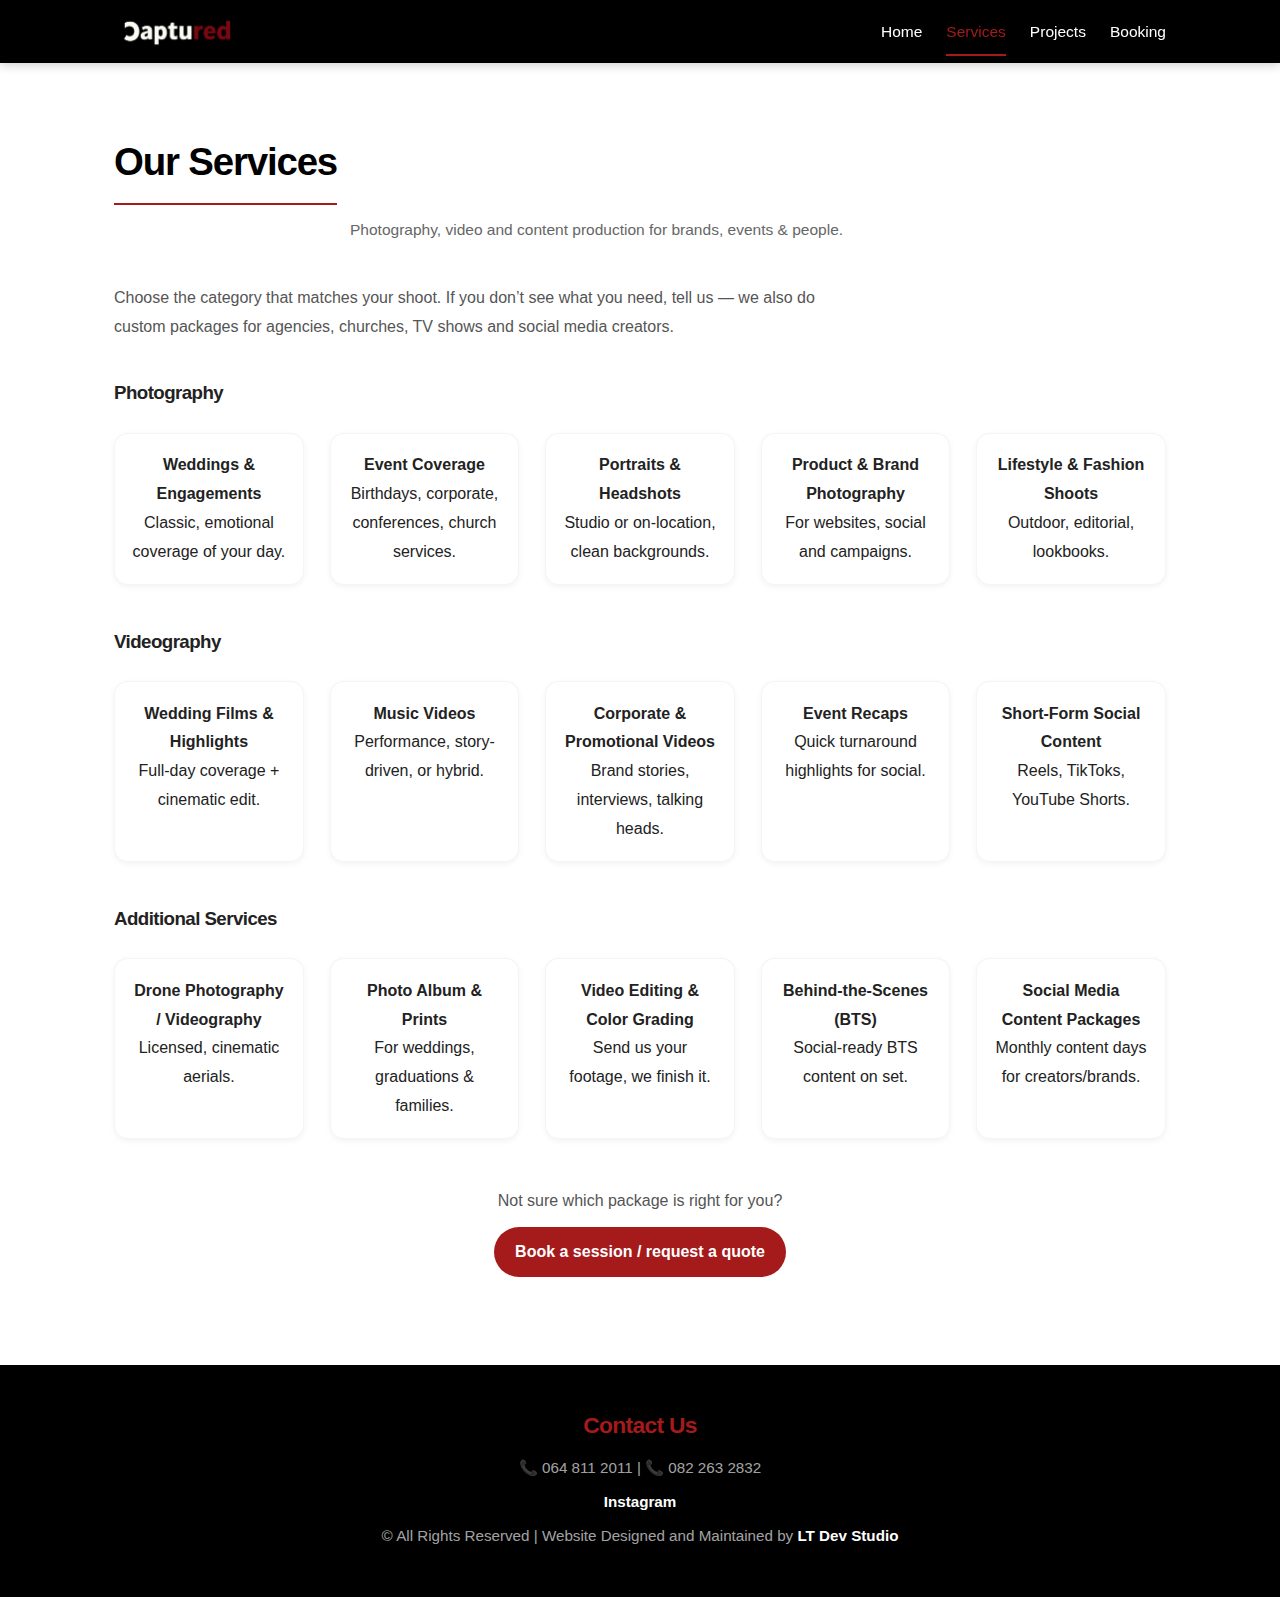
<file: services.html>
<!DOCTYPE html>
<html lang="en">
<head>
  <meta charset="UTF-8" />
  <meta name="viewport" content="width=device-width, initial-scale=1.0"/>
  <title>Services | Captured Production Services</title>
  <link rel="stylesheet" href="styles.css" />
</head>
<body>
  <!-- Header -->
  <header>
    <div class="container">
      <nav class="navbar">
        <a href="index.html" class="logo-link">
          <img src="logo.jpg" alt="Captured Production Services logo" class="logo">
        </a>
        <div class="nav-toggle" id="navToggle">
          <span></span><span></span><span></span>
        </div>
        <ul class="nav-links" id="navLinks">
          <li><a href="index.html">Home</a></li>
          <li><a href="services.html" class="active">Services</a></li>
          <li><a href="projects.html">Projects</a></li>
          <li><a href="bookings.html">Booking</a></li>
        </ul>
      </nav>
    </div>
  </header>

  <!-- Intro -->
  <section id="services" style="padding-bottom: 2.5rem;">
    <div class="container">
      <div class="section-heading" style="text-align: left;">
        <h2>Our Services</h2>
        <p>Photography, video and content production for brands, events & people.</p>
      </div>
      <p style="max-width: 720px; color: #555; margin-bottom: 2.2rem;">
        Choose the category that matches your shoot. If you don’t see what you need, tell us — we also do custom packages
        for agencies, churches, TV shows and social media creators.
      </p>

      <!-- Photography -->
      <h3 style="margin-bottom: 1rem;">Photography</h3>
      <div class="grid-list">
        <div>
          <strong>Weddings & Engagements</strong><br>
          Classic, emotional coverage of your day.
        </div>
        <div>
          <strong>Event Coverage</strong><br>
          Birthdays, corporate, conferences, church services.
        </div>
        <div>
          <strong>Portraits & Headshots</strong><br>
          Studio or on-location, clean backgrounds.
        </div>
        <div>
          <strong>Product & Brand Photography</strong><br>
          For websites, social and campaigns.
        </div>
        <div>
          <strong>Lifestyle & Fashion Shoots</strong><br>
          Outdoor, editorial, lookbooks.
        </div>
      </div>

      <!-- Videography -->
      <h3 style="margin-top: 2.5rem; margin-bottom: 1rem;">Videography</h3>
      <div class="grid-list">
        <div>
          <strong>Wedding Films & Highlights</strong><br>
          Full-day coverage + cinematic edit.
        </div>
        <div>
          <strong>Music Videos</strong><br>
          Performance, story-driven, or hybrid.
        </div>
        <div>
          <strong>Corporate & Promotional Videos</strong><br>
          Brand stories, interviews, talking heads.
        </div>
        <div>
          <strong>Event Recaps</strong><br>
          Quick turnaround highlights for social.
        </div>
        <div>
          <strong>Short-Form Social Content</strong><br>
          Reels, TikToks, YouTube Shorts.
        </div>
      </div>

      <!-- Extra -->
      <h3 style="margin-top: 2.5rem; margin-bottom: 1rem;">Additional Services</h3>
      <div class="grid-list">
        <div>
          <strong>Drone Photography / Videography</strong><br>
          Licensed, cinematic aerials.
        </div>
        <div>
          <strong>Photo Album & Prints</strong><br>
          For weddings, graduations & families.
        </div>
        <div>
          <strong>Video Editing & Color Grading</strong><br>
          Send us your footage, we finish it.
        </div>
        <div>
          <strong>Behind-the-Scenes (BTS)</strong><br>
          Social-ready BTS content on set.
        </div>
        <div>
          <strong>Social Media Content Packages</strong><br>
          Monthly content days for creators/brands.
        </div>
      </div>

      <!-- CTA -->
      <div style="margin-top: 3rem; text-align: center;">
        <p style="color: #555;">Not sure which package is right for you?</p>
        <a href="bookings.html" class="btn-primary" style="margin-top: 0.7rem;">Book a session / request a quote</a>
      </div>
    </div>
  </section>

  <!-- Footer -->
  <footer>
    <div class="container">
      <h2>Contact Us</h2>
      <p>📞 064 811 2011 | 📞 082 263 2832</p>
      <p>
        <a href="https://www.instagram.com/_captured_production?igsh=NW1pbG51Z3B1eHRj" style="color: #ffffff; text-decoration: none;">
          <strong>Instagram</strong>
        </a>
      </p>
      <p>© All Rights Reserved | Website Designed and Maintained by 
        <a href="https://tawheeda.github.io/tawheedaa/#" style="color: #ffffff; text-decoration: none;">
          <strong>LT Dev Studio</strong>
        </a>
      </p>
    </div>
  </footer>

  <!-- mobile nav -->
  <script>
    const navToggle = document.getElementById('navToggle');
    const navLinks = document.getElementById('navLinks');
    if (navToggle) {
      navToggle.addEventListener('click', () => {
        navLinks.classList.toggle('show');
      });
    }
  </script>
</body>
</html>
</file>
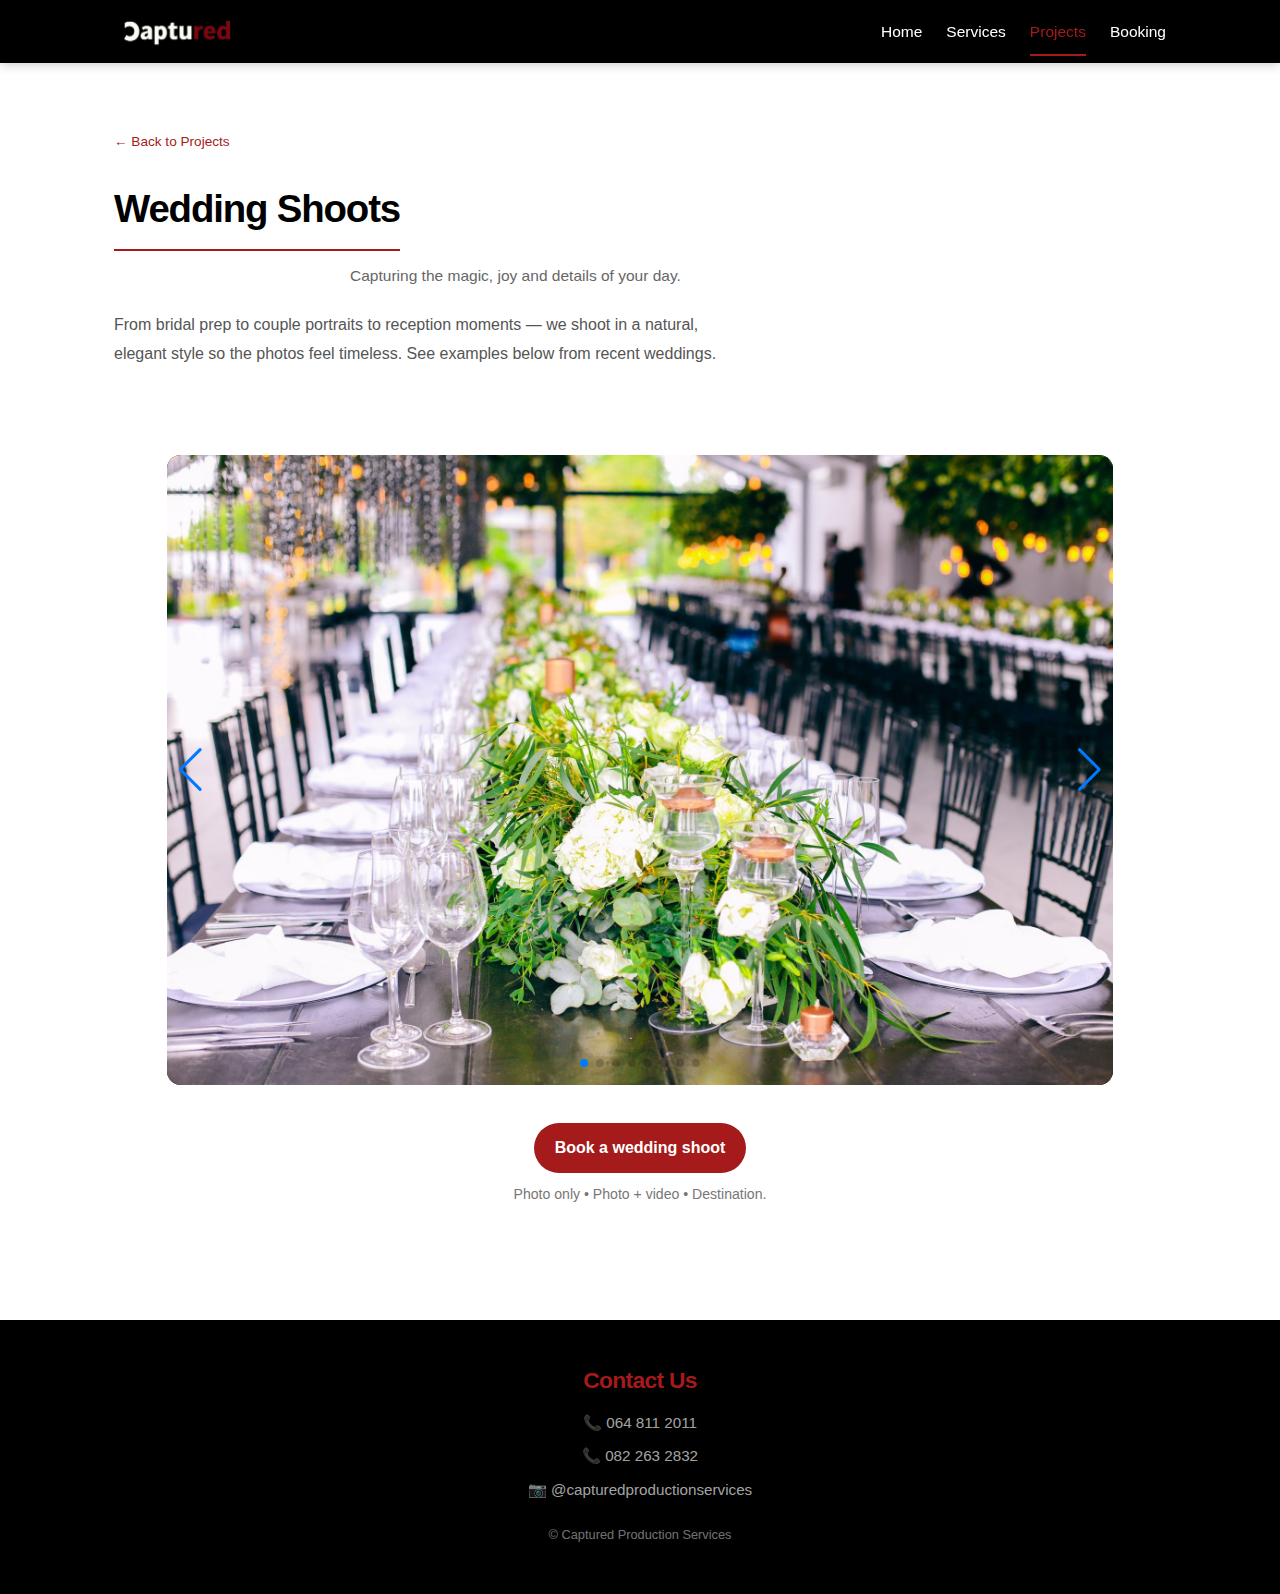
<file: weddings.html>
<!DOCTYPE html>
<html lang="en">
<head>
  <meta charset="UTF-8" />
  <meta name="viewport" content="width=device-width, initial-scale=1.0"/>
  <title>Wedding Shoots | Captured Production Services</title>
  <link rel="stylesheet" href="styles.css" />
  <link rel="stylesheet" href="https://cdn.jsdelivr.net/npm/swiper@11/swiper-bundle.min.css"/>
</head>
<body>
  <!-- Header -->
  <header>
    <div class="container">
      <nav class="navbar">
        <a href="index.html" class="logo-link">
          <img src="logo.jpg" alt="Captured Production Services logo" class="logo">
        </a>
        <div class="nav-toggle" id="navToggle">
          <span></span><span></span><span></span>
        </div>
        <ul class="nav-links" id="navLinks">
          <li><a href="index.html">Home</a></li>
          <li><a href="services.html">Services</a></li>
          <li><a href="projects.html" class="active">Projects</a></li>
          <li><a href="bookings.html">Booking</a></li>
        </ul>
      </nav>
    </div>
  </header>

  <!-- Page intro -->
  <section style="padding-bottom: 2rem;">
    <div class="container">
      <a href="projects.html" style="color: #a51a1a; font-weight: 500; font-size: 0.85rem; text-decoration: none; display: inline-block; margin-bottom: 1.2rem;">← Back to Projects</a>
      <div class="section-heading" style="text-align: left; margin-bottom: 1.3rem;">
        <h2>Wedding Shoots</h2>
        <p>Capturing the magic, joy and details of your day.</p>
      </div>
      <p style="max-width: 640px; color: #555; margin-bottom: 1.5rem;">
        From bridal prep to couple portraits to reception moments — we shoot in a natural, elegant style so the photos feel timeless.
        See examples below from recent weddings.
      </p>
    </div>
  </section>

  <!-- Gallery -->
  <section style="padding-top: 0;">
    <div class="container">
      <div class="swiper" style="background: #000; border-radius: 14px;">
        <div class="swiper-wrapper">
          <div class="swiper-slide"><img src="wedding1.jpg" alt="Bride and groom portrait"></div>
          <div class="swiper-slide"><img src="wedding2.jpg" alt="Wedding ceremony moment"></div>
          <div class="swiper-slide"><img src="wedding3.jpg" alt="Bridal details and bouquet"></div>
          <div class="swiper-slide"><img src="wedding4.jpg" alt="Outdoor wedding couple shoot"></div>
          <div class="swiper-slide"><img src="wedding5.jpg" alt="Reception and speeches"></div>
          <div class="swiper-slide"><img src="wedding6.jpg" alt="First dance photo"></div>
          <div class="swiper-slide"><img src="wedding7.jpg" alt="Bridal party group shot"></div>
          <div class="swiper-slide"><img src="wedding8.jpg" alt="Candid wedding moment"></div>
        </div>

        <!-- pagination + nav -->
        <div class="swiper-pagination"></div>
        <div class="swiper-button-prev"></div>
        <div class="swiper-button-next"></div>
      </div>

      <!-- CTA -->
      <div style="text-align: center; margin-top: 2.4rem;">
        <a href="bookings.html" class="btn-primary">Book a wedding shoot</a>
        <p style="margin-top: 0.6rem; color: #777; font-size: 0.88rem;">Photo only • Photo + video • Destination.</p>
      </div>
    </div>
  </section>

  <!-- Footer -->
  <footer>
    <div class="container">
      <h2>Contact Us</h2>
      <p>📞 064 811 2011</p>
      <p>📞 082 263 2832</p>
      <p>📷 @capturedproductionservices</p>
      <p style="margin-top: 1.2rem; font-size: 0.8rem; opacity: 0.7;">© Captured Production Services</p>
    </div>
  </footer>

  <!-- Swiper -->
  <script src="https://cdn.jsdelivr.net/npm/swiper@11/swiper-bundle.min.js"></script>
  <script>
    const swiper = new Swiper(".swiper", {
      loop: true,
      grabCursor: true,
      spaceBetween: 20,
      centeredSlides: true,
      autoplay: {
        delay: 3000,
        disableOnInteraction: false,
      },
      pagination: {
        el: ".swiper-pagination",
        clickable: true,
      },
      navigation: {
        nextEl: ".swiper-button-next",
        prevEl: ".swiper-button-prev",
      },
    });

    // mobile nav
    const navToggle = document.getElementById('navToggle');
    const navLinks = document.getElementById('navLinks');
    if (navToggle) {
      navToggle.addEventListener('click', () => {
        navLinks.classList.toggle('show');
      });
    }
  </script>
</body>
</html>
</file>
<file: styles.css>
/* === Root / Tokens === */
:root {
  --bg: #ffffff;
  --text: #222222;
  --muted: #666;
  --primary: #a51a1a;
  --primary-dark: #870d0d;
  --surface: #ffffff;
  --radius-sm: 4px;
  --radius-md: 10px;
  --shadow-sm: 0 2px 6px rgba(0, 0, 0, 0.05);
  --shadow-md: 0 3px 12px rgba(0, 0, 0, 0.12);
  --container: 1100px;
  --space-section: clamp(3rem, 5vw, 4.5rem);
}

/* === Reset & Base === */
* {
  box-sizing: border-box;
  margin: 0;
  padding: 0;
}

body {
  font-family: 'Inter', 'Segoe UI', Tahoma, Geneva, Verdana, sans-serif;
  background-color: var(--bg);
  color: var(--text);
  line-height: 1.8;
  font-size: 16px;
}

/* Utility */
.container {
  max-width: var(--container);
  margin: 0 auto;
  padding: 0 1.5rem;
}

/* === Typography === */
h1, h2, h3 {
  letter-spacing: -0.03em;
}

.section-heading {
  text-align: center;
  margin-bottom: 2.5rem;
}

.section-heading h2 {
  font-size: clamp(1.9rem, 4vw, 2.4rem);
  color: #000;
  display: inline-block;
  border-bottom: 2px solid var(--primary);
  padding-bottom: 0.4rem;
}

.section-heading p {
  color: var(--muted);
  margin-top: 0.7rem;
  max-width: 580px;
  margin-inline: auto;
  font-size: 0.97rem;
}

/* === Navigation Bar === */
header {
  background-color: #000;
  padding: 0.7rem 0;
  box-shadow: 0 2px 10px rgba(0, 0, 0, 0.2);
  position: sticky;
  top: 0;
  z-index: 50;
}

.navbar {
  display: flex;
  justify-content: space-between;
  align-items: center;
  gap: 1.5rem;
}

.logo-link {
  display: flex;
  align-items: center;
  gap: 0.7rem;
}

.logo {
  height: 40px;
  width: auto;
  max-height: 40px;
}

/* Nav links */
.nav-links {
  list-style: none;
  display: flex;
  gap: 1.5rem;
}

.nav-links li {
  position: relative;
}

.nav-links a {
  color: #ffffff;
  text-decoration: none;
  font-weight: 500;
  font-size: 0.97rem;
  transition: color 0.3s ease;
  padding: 0.4rem 0;
  display: inline-block;
  position: relative;
}

.nav-links a::after {
  content: '';
  position: absolute;
  left: 0;
  bottom: -4px;
  height: 2px;
  width: 0%;
  background-color: var(--primary);
  transition: width 0.3s ease;
}

.nav-links a:hover::after,
.nav-links a.active::after {
  width: 100%;
}

.nav-links a:hover,
.nav-links a.active {
  color: var(--primary);
}

/* (Optional) mobile trigger */
.nav-toggle {
  display: none;
  width: 32px;
  height: 32px;
  flex-direction: column;
  justify-content: center;
  gap: 5px;
  cursor: pointer;
}

.nav-toggle span {
  background: #fff;
  height: 3px;
  border-radius: 999px;
  width: 100%;
}

/* === Hero (for homepage) === */
.hero {
  padding: clamp(3.5rem, 5vw, 5rem) 0 3rem;
  display: flex;
  align-items: center;
  gap: 3rem;
}

.hero-content {
  flex: 1 1 50%;
}

.hero-kicker {
  text-transform: uppercase;
  letter-spacing: 0.2em;
  font-size: 0.75rem;
  font-weight: 600;
  color: var(--primary);
  margin-bottom: 1rem;
}

.hero h1 {
  font-size: clamp(2.4rem, 4vw, 3rem);
  line-height: 1.05;
  margin-bottom: 1.2rem;
}

.hero p {
  color: var(--muted);
  max-width: 520px;
  margin-bottom: 1.5rem;
}

.hero-actions {
  display: flex;
  gap: 1rem;
  flex-wrap: wrap;
}

.hero-media {
  flex: 1 1 45%;
  background: #0f0f0f;
  border-radius: 14px;
  min-height: 260px;
  display: flex;
  align-items: center;
  justify-content: center;
  overflow: hidden;
  box-shadow: 0 14px 35px rgba(0,0,0,0.2);
}

.hero-media img,
.hero-media video {
  width: 100%;
  height: 100%;
  object-fit: cover;
}

/* === Section Layout === */
section {
  padding: var(--space-section) 0;
}

section.centered {
  text-align: center;
}

/* === Buttons === */
.button,
button,
.btn-primary {
  background-color: var(--primary);
  color: #ffffff;
  padding: 0.65rem 1.3rem;
  border: none;
  border-radius: 999px;
  text-decoration: none;
  font-weight: 600;
  transition: transform 0.2s ease, box-shadow 0.2s ease, background-color 0.3s ease;
  display: inline-flex;
  gap: 0.4rem;
  align-items: center;
}

.button:hover,
button:hover,
.btn-primary:hover {
  background-color: var(--primary-dark);
  transform: translateY(-1px);
  box-shadow: 0 12px 30px rgba(165, 26, 26, 0.25);
}

.btn-outline {
  background: rgba(165, 26, 26, 0.1);
  color: #fff;
  border: 1px solid rgba(165, 26, 26, 0.4);
  border-radius: 999px;
  padding: 0.6rem 1.1rem;
}

/* === Project Grid === */
.project-grid {
  display: grid;
  grid-template-columns: repeat(auto-fit, minmax(220px, 1fr));
  gap: 2rem;
  margin-top: 2rem;
}

.project-card {
  background: var(--surface);
  border-radius: 14px;
  overflow: hidden;
  box-shadow: var(--shadow-md);
  transition: transform 0.25s ease, box-shadow 0.25s ease;
  text-align: left;
}

.project-card:hover {
  transform: translateY(-5px);
  box-shadow: 0 14px 25px rgba(0, 0, 0, 0.15);
}

.project-card img {
  width: 100%;
  object-fit: cover;
  aspect-ratio: 4 / 3;
}

.project-card p {
  padding: 1rem 1.1rem 1.2rem;
  font-weight: 500;
  color: #222;
}

/* === Swiper === */
.swiper {
  width: min(1000px, 90%);
  height: 70vh;
  margin: 30px auto;
  border-radius: 14px;
  overflow: hidden;
}

.swiper-slide {
  display: flex;
  justify-content: center;
  align-items: center;
  height: 100%;
  background-color: #0f0f0f;
}

.swiper-slide img {
  max-width: 100%;
  max-height: 100%;
  object-fit: contain;
}

/* === Grids (services / clients) === */
.grid-list,
.client-grid {
  display: grid;
  grid-template-columns: repeat(auto-fit, minmax(180px, 1fr));
  gap: 1.6rem;
  margin-top: 1.4rem;
}

.grid-list div,
.client-card {
  background: #ffffff;
  padding: 1.1rem;
  border-radius: 14px;
  border: 1px solid rgba(0,0,0,0.04);
  box-shadow: var(--shadow-sm);
  text-align: center;
  transition: transform 0.25s ease, box-shadow 0.25s ease;
}

.grid-list div:hover,
.client-card:hover {
  transform: translateY(-4px);
  box-shadow: 0 10px 20px rgba(0, 0, 0, 0.06);
}

.client-card img {
  width: 100%;
  border-radius: 10px;
  object-fit: cover;
  aspect-ratio: 1 / 1;
}

.client-card p {
  margin-top: 0.8rem;
  font-weight: 600;
  font-size: 1rem;
  color: #222;
}

/* === Blockquotes === */
blockquote {
  margin: 2rem 0 0;
  padding-left: 1.2rem;
  border-left: 4px solid var(--primary);
  font-style: italic;
  color: #555;
  font-size: 1.05rem;
}

/* === Form === */
form {
  display: flex;
  flex-direction: column;
  gap: 1rem;
  max-width: 600px;
  margin: 2rem auto 0;
}

form label {
  font-weight: 600;
}

form input,
form select,
form textarea {
  padding: 0.75rem;
  border: 1px solid #ddd;
  border-radius: 8px;
  font-size: 1rem;
  font-family: inherit;
  transition: border 0.2s ease, box-shadow 0.2s ease;
}

form input:focus,
form select:focus,
form textarea:focus {
  border-color: rgba(165, 26, 26, 0.6);
  outline: none;
  box-shadow: 0 0 0 3px rgba(165, 26, 26, 0.15);
}

form button {
  background-color: var(--primary);
  color: white;
  padding: 0.8rem 1.2rem;
  border: none;
  font-size: 1rem;
  font-weight: 600;
  border-radius: 999px;
  cursor: pointer;
  transition: background-color 0.3s ease;
}

form button:hover {
  background-color: var(--primary-dark);
}

/* === Footer === */
footer {
  background-color: #000000;
  color: #ffffff;
  text-align: center;
  padding: 2.5rem 1rem 2.6rem;
  font-size: 0.95rem;
  margin-top: 3rem;
}

footer h2 {
  color: var(--primary);
  margin-bottom: 0.5rem;
}

footer p {
  margin: 0.4rem 0;
  color: rgba(255,255,255,0.65);
}

/* === Responsive === */
@media (max-width: 992px) {
  .hero {
    flex-direction: column;
    text-align: center;
  }
  .hero-content {
    order: 1;
  }
  .hero p {
    margin-inline: auto;
  }
  .hero-actions {
    justify-content: center;
  }
  .hero-media {
    width: min(500px, 100%);
  }
}

@media (max-width: 768px) {
  .navbar {
    align-items: center;
  }

  .nav-toggle {
    display: flex;
  }

  .nav-links {
    flex-direction: column;
    width: 100%;
    gap: 1rem;
    margin-top: 1rem;
    display: none; /* show with JS when toggled */
  }

  .nav-links.show {
    display: flex;
  }

  form {
    width: 100%;
    padding: 0 1rem;
  }

  .swiper {
    height: 50vh;
  }
}
</file>
